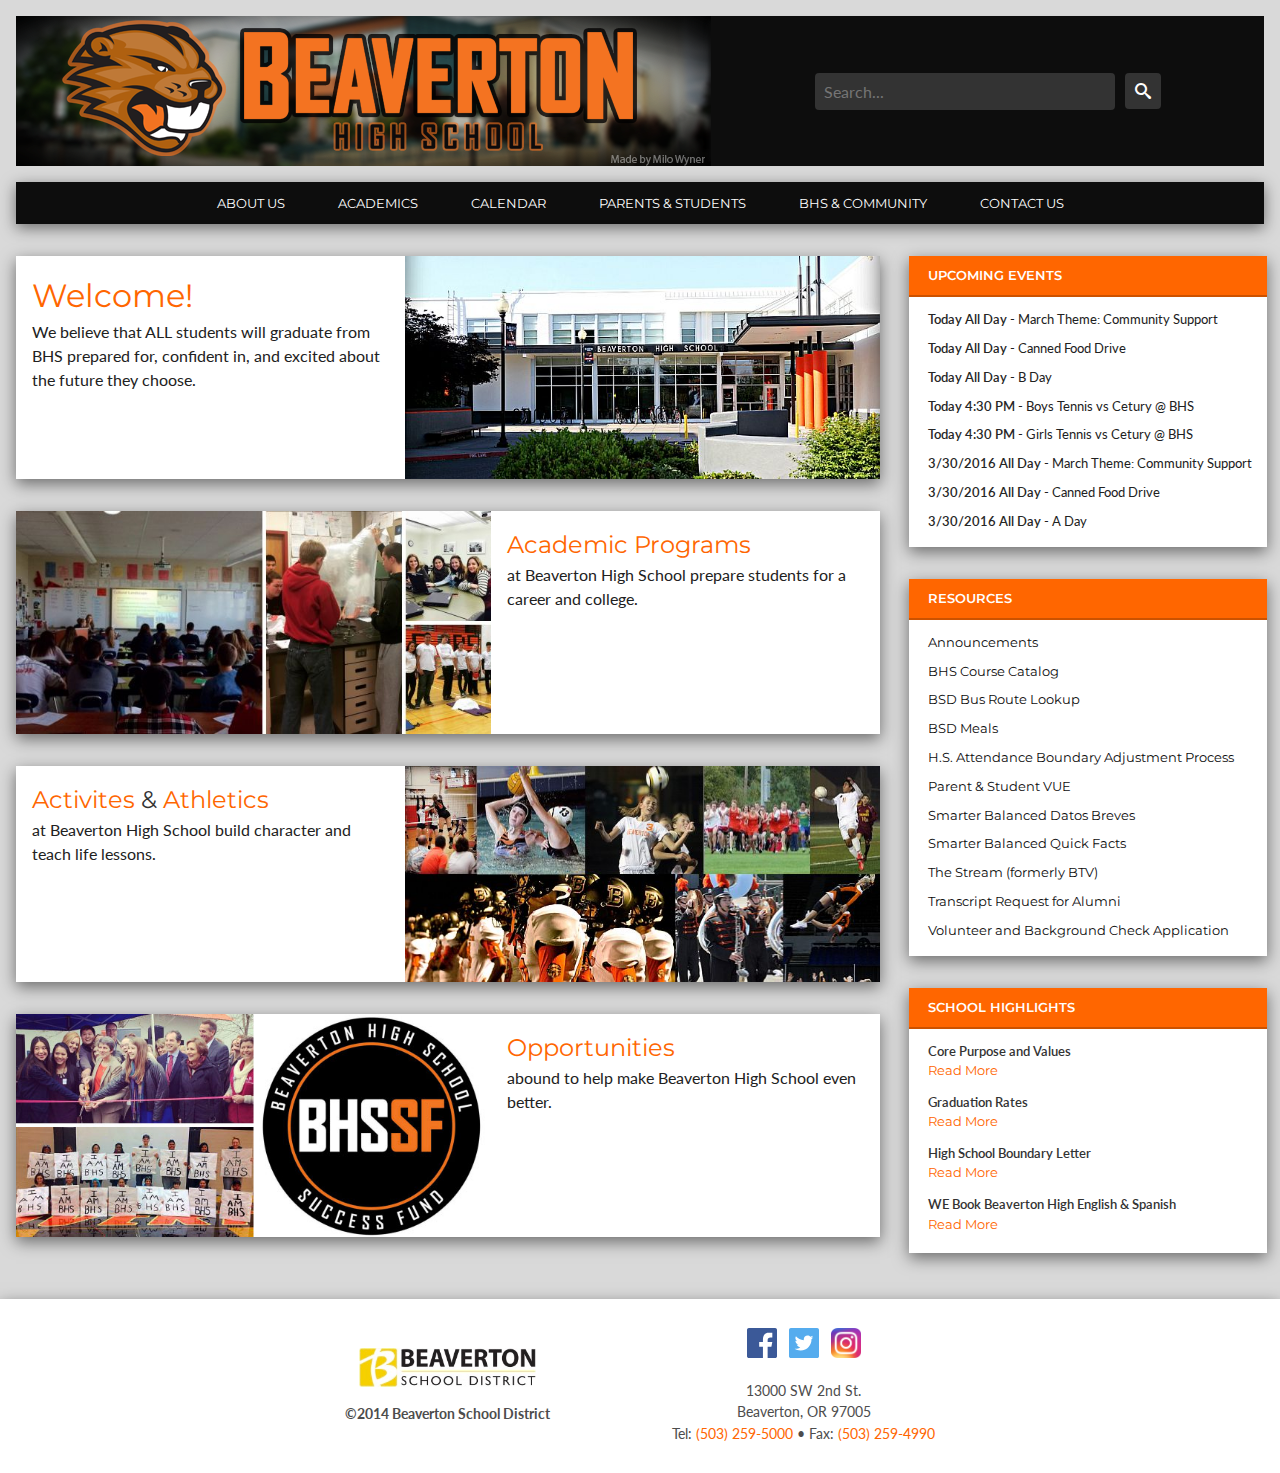
<file: index.html>
<!DOCTYPE html>
<html>
<head>
	<meta name="viewport" content="width=device-width, initial-scale=1.0">
	<title>Beaverton High School</title>
  <link href='https://fonts.googleapis.com/css?family=Lato:400,700|Montserrat:400,700' rel='stylesheet' type='text/css'>
  <link rel="stylesheet" href="css/normalize.css" type='text/css'>
	<link rel="stylesheet" href="css/style.css" type='text/css'>

  <link rel="apple-touch-icon" sizes="57x57" href="/apple-touch-icon-57x57.png?v=kPPN6MPWE2">
  <link rel="apple-touch-icon" sizes="60x60" href="/apple-touch-icon-60x60.png?v=kPPN6MPWE2">
  <link rel="apple-touch-icon" sizes="72x72" href="/apple-touch-icon-72x72.png?v=kPPN6MPWE2">
  <link rel="apple-touch-icon" sizes="76x76" href="/apple-touch-icon-76x76.png?v=kPPN6MPWE2">
  <link rel="apple-touch-icon" sizes="114x114" href="/apple-touch-icon-114x114.png?v=kPPN6MPWE2">
  <link rel="apple-touch-icon" sizes="120x120" href="/apple-touch-icon-120x120.png?v=kPPN6MPWE2">
  <link rel="apple-touch-icon" sizes="144x144" href="/apple-touch-icon-144x144.png?v=kPPN6MPWE2">
  <link rel="apple-touch-icon" sizes="152x152" href="/apple-touch-icon-152x152.png?v=kPPN6MPWE2">
  <link rel="apple-touch-icon" sizes="180x180" href="/apple-touch-icon-180x180.png?v=kPPN6MPWE2">
  <link rel="icon" type="image/png" href="/favicon-32x32.png?v=kPPN6MPWE2" sizes="32x32">
  <link rel="icon" type="image/png" href="/favicon-194x194.png?v=kPPN6MPWE2" sizes="194x194">
  <link rel="icon" type="image/png" href="/favicon-96x96.png?v=kPPN6MPWE2" sizes="96x96">
  <link rel="icon" type="image/png" href="/android-chrome-192x192.png?v=kPPN6MPWE2" sizes="192x192">
  <link rel="icon" type="image/png" href="/favicon-16x16.png?v=kPPN6MPWE2" sizes="16x16">
  <link rel="manifest" href="/manifest.json?v=kPPN6MPWE2">
  <link rel="mask-icon" href="/safari-pinned-tab.svg?v=kPPN6MPWE2" color="#5bbad5">
  <link rel="shortcut icon" href="http://milowyner.github.io/bhs-website/favicon.ico?v=kPPN6MPWE2">
  <meta name="apple-mobile-web-app-title" content="Beaverton HS">
  <meta name="application-name" content="Beaverton HS">
  <meta name="msapplication-TileColor" content="#da532c">
  <meta name="msapplication-TileImage" content="/mstile-144x144.png?v=kPPN6MPWE2">
  <meta name="theme-color" content="#ff6600">
</head>
<body class="no-javascript">

	<header class="main-header wrapper">
    <a class="bhs-banner" href="/bhs-website/">
      <img src="img/bhs-banner.png" alt="Beaverton High School">
    </a>
    <form id="search-form" action="#" method="post">
      <div class="sb-wrapper">
        <input type="search" id="search-bar" name="search_bar" placeholder="Search...">
      </div>
      <button id="search-button" name="search_button">
        <span class="icon-search"></span>
      </button>
    </form>
  </header>

  <div class="wrapper">
    <nav class="main-nav">
      <ul>
        <li class="nav-link">
          <a>About Us</a>
          <ul>
            <li><a href="/bhs-website/about-us-resources.html">About Us Resources</a></li>
            <li><a href="/bhs-website/fight-song.html">Fight Song</a></li>
            <li><a href="/bhs-website/history.html">History</a></li>
          </ul>
        </li>
        <li class="nav-link">
          <a>Academics</a>
          <ul>
            <li><a href="#">Academic Resources</a></li>
            <li><a href="#">College/Career Resources</a></li>
            <li><a href="#">Couseling</a></li>
            <li><a href="https://www.beaverton.k12.or.us/schools/beaverton/academics/Documents/apg.pdf">Course Catalog</a></li>
            <li><a href="#">Pathways</a></li>
            <li><a href="#">Student/ParentVUE</a></li>
            <li><a href="#">Testing</a></li>
          </ul>
        </li>
        <li class="nav-link">
          <a>Calendar</a>
          <ul>
            <li><a href="#">Bell Schedule</a></li>
            <li><a href="#">BHS Calendars</a></li>
          </ul>
        </li>
        <li class="nav-link">
          <a>Parents &amp; Students</a>
          <ul>
            <li><a href="#">Attendance</a></li>
            <li><a href="#">Beaver Webstore</a></li>
            <li><a href="#">Bus Route Info</a></li>
            <li><a href="#">Parent &amp; Student Resources</a></li>
          </ul>
        </li>
        <li class="nav-link">
          <a>BHS &amp; Community</a>
          <ul>
            <li><a href="#">Activites</a></li>
            <li><a href="#">Athletics</a></li>
            <li><a href="#">Community Resources</a></li>
          </ul>
        </li>
        <li class="nav-link">
          <a>Contact Us</a>
          <ul>
            <li><a href="#">Attendance</a></li>
            <li><a href="#">Hours &amp; Location</a></li>
            <li><a href="#">Staff List</a></li>
          </ul>
        </li>
      </ul>
    </nav>
  </div><!-- /.wrapper -->

  <div class="wrapper">
    <section class="main-content">
      <div class="group">
        <div class="text">
          <h1>Welcome!</h1>
          <p>We believe that ALL students will graduate from BHS prepared for, confident in, and excited about the future they choose.</p>
        </div>
        <img src="img/main-image-1.jpg" alt="School Image">
      </div>
      <div class="group">
        <div class="text">
          <h2><a href="/bhs-website/academic-programs.html">Academic Programs</a></h2>
          <p>at Beaverton High School prepare students for a career and college.</p>
        </div>
        <img src="img/main-image-2.jpg" alt="BHS Students at Work">
      </div>
      <div class="group">
        <div class="text">
          <h2><a href="https://www.beaverton.k12.or.us/schools/beaverton/school/Pages/Activities.aspx">Activites</a><span> &amp; </span><a href="https://www.beaverton.k12.or.us/schools/beaverton/school/Pages/Athletics.aspx">Athletics</a></h2>
          <p>at Beaverton High School build character and teach life lessons.</p>
        </div>
        <img src="img/main-image-3.jpg" alt="Athletics">
      </div>
      <div class="group">
        <div class="text">
          <h2><a href="http://www.schoolcommunityconnect.com/beavertonhighschool">Opportunities</a></h2>
          <p>abound to help make Beaverton High School even better.</p>
        </div>
        <img src="img/main-image-4.jpg" alt="Community Involvment">
      </div>
    </section>

    <section class="secondary-content">
      <div id="upcoming-events">
        <h3>Upcoming Events</h3>
        <ul>
          <li><span>Today All Day</span> - March Theme: Community Support</li>
          <li><span>Today All Day</span> - Canned Food Drive</li>
          <li><span>Today All Day</span> - B Day</li>
          <li><span>Today 4:30 PM</span> - Boys Tennis vs Cetury @ BHS</li>
          <li><span>Today 4:30 PM</span> - Girls Tennis vs Cetury @ BHS</li>
          <li><span>3/30/2016 All Day</span> - March Theme: Community Support</li>
          <li><span>3/30/2016 All Day</span> - Canned Food Drive</li>
          <li><span>3/30/2016 All Day</span> - A Day</li>
        </ul>
      </div>
      <div id="resources">
        <h3>Resources</h3>
        <ul>
          <li><a href='#'>Announcements</a></li>
          <li><a href='#'>BHS Course Catalog</a></li>
          <li><a href='#'>BSD Bus Route Lookup</a></li>
          <li><a href='#'>BSD Meals</a></li>
          <li><a href='#'>H.S. Attendance Boundary Adjustment Process</a></li>
          <li><a href='#'>Parent &amp; Student VUE</a></li>
          <li><a href='#'>Smarter Balanced Datos Breves</a></li>
          <li><a href='#'>Smarter Balanced Quick Facts</a></li>
          <li><a href='#'>The Stream (formerly BTV)</a></li>
          <li><a href='#'>Transcript Request for Alumni</a></li>
          <li><a href='#'>Volunteer and Background Check Application</a></li>
        </ul>
      </div>
      <div id="school-highlights">
        <h3>School Highlights</h3>
        <ul>
          <li>Core Purpose and Values</li>
          <span><a href="#">Read More</a></span>
          <li>Graduation Rates</li>
          <span><a href="#">Read More</a></span>
          <li>High School Boundary Letter</li>
          <span><a href="#">Read More</a></span>
          <li>WE Book Beaverton High English &amp; Spanish</li>
          <span><a href="#">Read More</a></span>
        </ul>
      </div>
    </section>
  </div><!-- /.wrapper -->

	<footer class="main-footer">
    <div class="col-1">
      <a href="https://www.facebook.com/BeavertonHigh" class="social-icon fb"><img src="img/facebook-icon.svg" alt="Facebook Logo"></a>
      <a href="https://twitter.com/BeavertonHigh" class="social-icon tw"><img src="img/twitter-icon.svg" alt="Twitter Logo"></a>
      <a href="http://instagram.com/beavertonhigh" class="social-icon ig"><img src="img/instagram-icon.png" alt="Instagram Logo"></a>
      <address>​
        13000 SW 2nd St.<br>
        Beaverton, OR 97005<br>
        Tel: <a href="tel:503-259-5000">(503) 259-5000</a> • Fax: <a href="fax:503-259-4990">(503) 259-4990</a>
      </address>
    </div>
    <div class="col-2">
      <img class="bsd-logo" src="img/beaverton-school-district.jpg" alt="Beaverton School District">
      <span class="copyright" >&copy;2014 Beaverton School District</span>
    </div>
	</footer>
  
  <script src="http://code.jquery.com/jquery-1.12.0.min.js"></script>
  <script src="js/nav.js" type="text/javascript" charset="utf-8"></script>
</body>
</html>
</file>
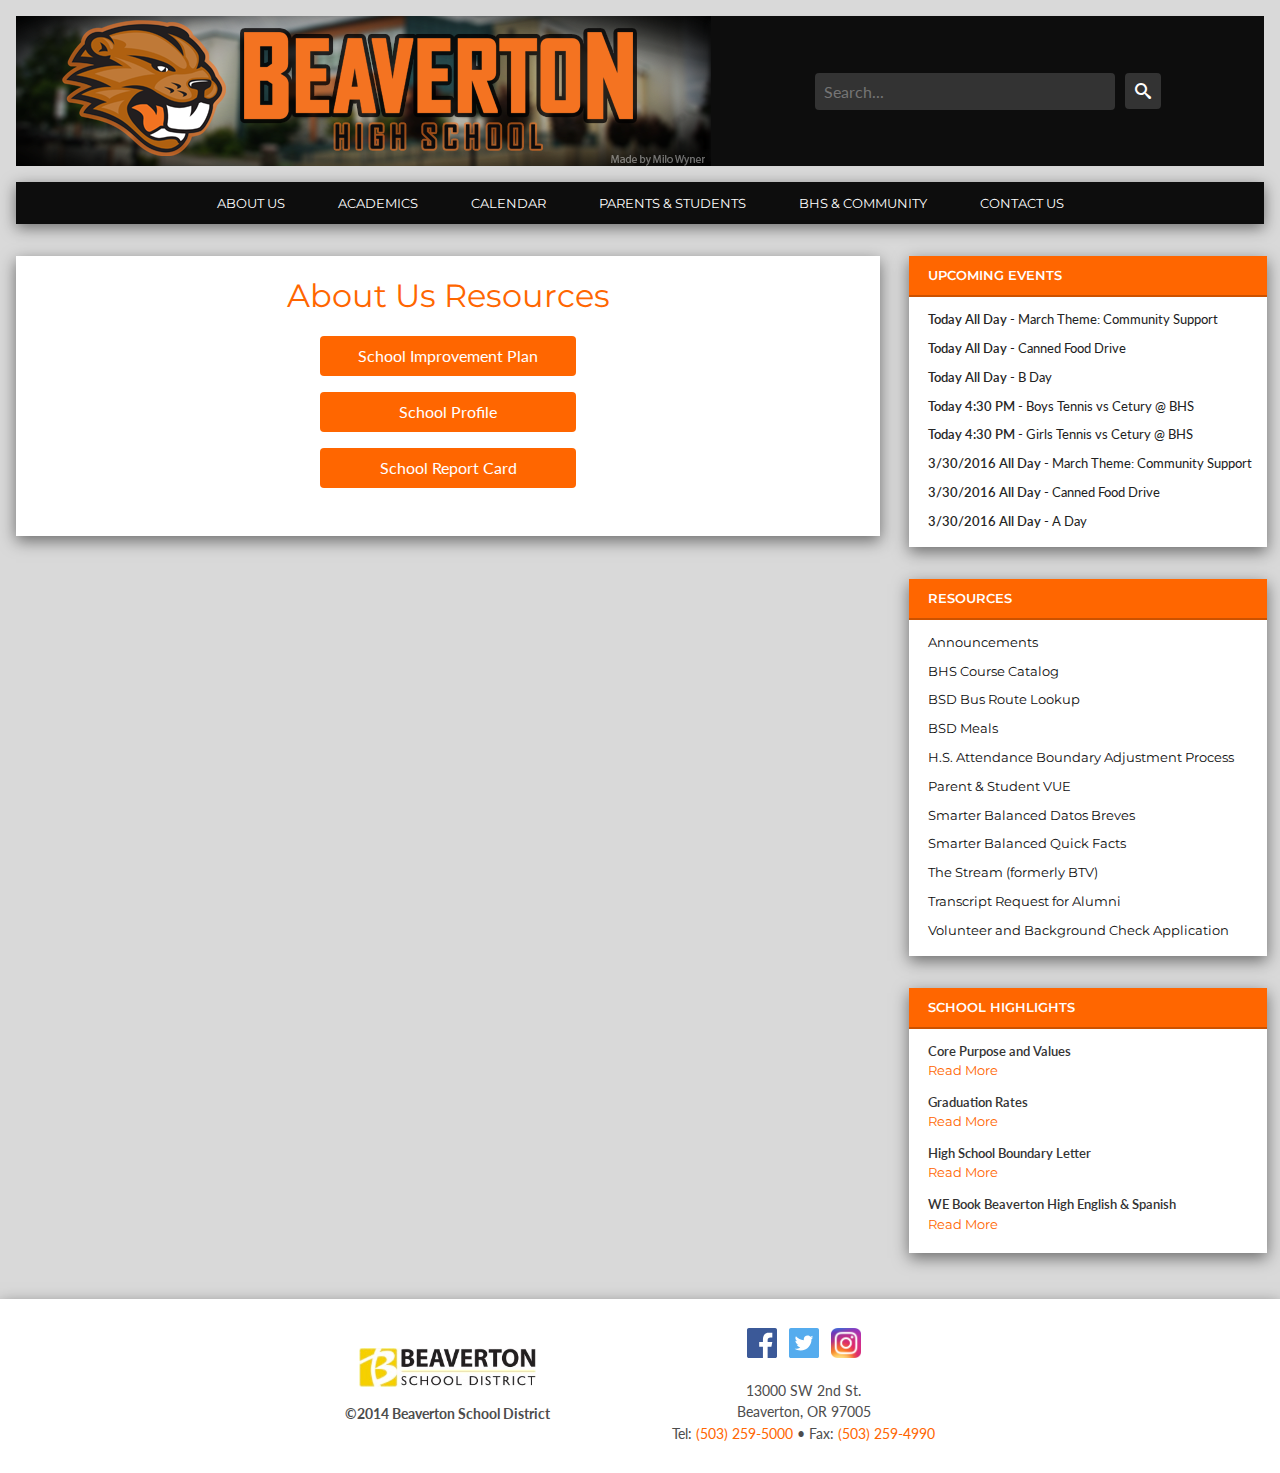
<file: about-us-resources.html>
<!DOCTYPE html>
<html>
<head>
  <meta name="viewport" content="width=device-width, initial-scale=1.0">
  <title>Beaverton High School</title>
  <link href='https://fonts.googleapis.com/css?family=Lato:400,700|Montserrat:400,700' rel='stylesheet' type='text/css'>
  <link rel="stylesheet" href="css/normalize.css" type='text/css'>
  <link rel="stylesheet" href="css/style.css" type='text/css'>
  
  <link rel="apple-touch-icon" sizes="57x57" href="/apple-touch-icon-57x57.png?v=kPPN6MPWE2">
  <link rel="apple-touch-icon" sizes="60x60" href="/apple-touch-icon-60x60.png?v=kPPN6MPWE2">
  <link rel="apple-touch-icon" sizes="72x72" href="/apple-touch-icon-72x72.png?v=kPPN6MPWE2">
  <link rel="apple-touch-icon" sizes="76x76" href="/apple-touch-icon-76x76.png?v=kPPN6MPWE2">
  <link rel="apple-touch-icon" sizes="114x114" href="/apple-touch-icon-114x114.png?v=kPPN6MPWE2">
  <link rel="apple-touch-icon" sizes="120x120" href="/apple-touch-icon-120x120.png?v=kPPN6MPWE2">
  <link rel="apple-touch-icon" sizes="144x144" href="/apple-touch-icon-144x144.png?v=kPPN6MPWE2">
  <link rel="apple-touch-icon" sizes="152x152" href="/apple-touch-icon-152x152.png?v=kPPN6MPWE2">
  <link rel="apple-touch-icon" sizes="180x180" href="/apple-touch-icon-180x180.png?v=kPPN6MPWE2">
  <link rel="icon" type="image/png" href="/favicon-32x32.png?v=kPPN6MPWE2" sizes="32x32">
  <link rel="icon" type="image/png" href="/favicon-194x194.png?v=kPPN6MPWE2" sizes="194x194">
  <link rel="icon" type="image/png" href="/favicon-96x96.png?v=kPPN6MPWE2" sizes="96x96">
  <link rel="icon" type="image/png" href="/android-chrome-192x192.png?v=kPPN6MPWE2" sizes="192x192">
  <link rel="icon" type="image/png" href="/favicon-16x16.png?v=kPPN6MPWE2" sizes="16x16">
  <link rel="manifest" href="/manifest.json?v=kPPN6MPWE2">
  <link rel="mask-icon" href="/safari-pinned-tab.svg?v=kPPN6MPWE2" color="#5bbad5">
  <link rel="shortcut icon" href="http://milowyner.github.io/bhs-website/favicon.ico?v=kPPN6MPWE2">
  <meta name="apple-mobile-web-app-title" content="Beaverton HS">
  <meta name="application-name" content="Beaverton HS">
  <meta name="msapplication-TileColor" content="#da532c">
  <meta name="msapplication-TileImage" content="/mstile-144x144.png?v=kPPN6MPWE2">
  <meta name="theme-color" content="#ff6600">
</head>
<body class="no-javascript">

  <header class="main-header wrapper">
    <a class="bhs-banner" href="/bhs-website/">
      <img src="img/bhs-banner.png" alt="Beaverton High School">
    </a>
    <form id="search-form" action="#" method="post">
      <div class="sb-wrapper">
        <input type="search" id="search-bar" name="search_bar" placeholder="Search...">
      </div>
      <button id="search-button" name="search_button">
        <span class="icon-search"></span>
      </button>
    </form>
  </header>

  <div class="wrapper">
    <nav class="main-nav">
      <ul>
        <li class="nav-link">
          <a>About Us</a>
          <ul>
            <li><a href="/bhs-website/about-us-resources.html">About Us Resources</a></li>
            <li><a href="/bhs-website/fight-song.html">Fight Song</a></li>
            <li><a href="/bhs-website/history.html">History</a></li>
          </ul>
        </li>
        <li class="nav-link">
          <a>Academics</a>
          <ul>
            <li><a href="#">Academic Resources</a></li>
            <li><a href="#">College/Career Resources</a></li>
            <li><a href="#">Couseling</a></li>
            <li><a href="https://www.beaverton.k12.or.us/schools/beaverton/academics/Documents/apg.pdf">Course Catalog</a></li>
            <li><a href="#">Pathways</a></li>
            <li><a href="#">Student/ParentVUE</a></li>
            <li><a href="#">Testing</a></li>
          </ul>
        </li>
        <li class="nav-link">
          <a>Calendar</a>
          <ul>
            <li><a href="#">Bell Schedule</a></li>
            <li><a href="#">BHS Calendars</a></li>
          </ul>
        </li>
        <li class="nav-link">
          <a>Parents &amp; Students</a>
          <ul>
            <li><a href="#">Attendance</a></li>
            <li><a href="#">Beaver Webstore</a></li>
            <li><a href="#">Bus Route Info</a></li>
            <li><a href="#">Parent &amp; Student Resources</a></li>
          </ul>
        </li>
        <li class="nav-link">
          <a>BHS &amp; Community</a>
          <ul>
            <li><a href="#">Activites</a></li>
            <li><a href="#">Athletics</a></li>
            <li><a href="#">Community Resources</a></li>
          </ul>
        </li>
        <li class="nav-link">
          <a>Contact Us</a>
          <ul>
            <li><a href="#">Attendance</a></li>
            <li><a href="#">Hours &amp; Location</a></li>
            <li><a href="#">Staff List</a></li>
          </ul>
        </li>
      </ul>
    </nav>
  </div><!-- /.wrapper -->

  <div class="wrapper">
    <section class="main-content">
      <div class="box">
        <div class="article">
          <h1>About Us Resources</h1>
          <ul class="no-list-style">
            <li><a class="button" href="https://www.beaverton.k12.or.us/schools/beaverton/about-us/Documents/sip.pdf">School Improvement Plan</a></li>
            <li><a class="button" href="https://www.beaverton.k12.or.us/schools/beaverton/about-us/Documents/bhsprofile.pdf">School Profile</a></li>
            <li><a class="button" href="http://www.ode.state.or.us/data/reportcard/reports.aspx">School Report Card</a></li>
          </ul>
        </div>
      </div>
    </section>

    <section class="secondary-content">
      <div id="upcoming-events">
        <h3>Upcoming Events</h3>
        <ul>
          <li><span>Today All Day</span> - March Theme: Community Support</li>
          <li><span>Today All Day</span> - Canned Food Drive</li>
          <li><span>Today All Day</span> - B Day</li>
          <li><span>Today 4:30 PM</span> - Boys Tennis vs Cetury @ BHS</li>
          <li><span>Today 4:30 PM</span> - Girls Tennis vs Cetury @ BHS</li>
          <li><span>3/30/2016 All Day</span> - March Theme: Community Support</li>
          <li><span>3/30/2016 All Day</span> - Canned Food Drive</li>
          <li><span>3/30/2016 All Day</span> - A Day</li>
        </ul>
      </div>
      <div id="resources">
        <h3>Resources</h3>
        <ul>
          <li><a href='#'>Announcements</a></li>
          <li><a href='#'>BHS Course Catalog</a></li>
          <li><a href='#'>BSD Bus Route Lookup</a></li>
          <li><a href='#'>BSD Meals</a></li>
          <li><a href='#'>H.S. Attendance Boundary Adjustment Process</a></li>
          <li><a href='#'>Parent &amp; Student VUE</a></li>
          <li><a href='#'>Smarter Balanced Datos Breves</a></li>
          <li><a href='#'>Smarter Balanced Quick Facts</a></li>
          <li><a href='#'>The Stream (formerly BTV)</a></li>
          <li><a href='#'>Transcript Request for Alumni</a></li>
          <li><a href='#'>Volunteer and Background Check Application</a></li>
        </ul>
      </div>
      <div id="school-highlights">
        <h3>School Highlights</h3>
        <ul>
          <li>Core Purpose and Values</li>
          <span><a href="#">Read More</a></span>
          <li>Graduation Rates</li>
          <span><a href="#">Read More</a></span>
          <li>High School Boundary Letter</li>
          <span><a href="#">Read More</a></span>
          <li>WE Book Beaverton High English &amp; Spanish</li>
          <span><a href="#">Read More</a></span>
        </ul>
      </div>
    </section>
  </div><!-- /.wrapper -->

  <footer class="main-footer">
    <div class="col-1">
      <a href="https://www.facebook.com/BeavertonHigh" class="social-icon fb"><img src="img/facebook-icon.svg" alt="Facebook Logo"></a>
      <a href="https://twitter.com/BeavertonHigh" class="social-icon tw"><img src="img/twitter-icon.svg" alt="Twitter Logo"></a>
      <a href="http://instagram.com/beavertonhigh" class="social-icon ig"><img src="img/instagram-icon.png" alt="Instagram Logo"></a>
      <address>​
        13000 SW 2nd St.<br>
        Beaverton, OR 97005<br>
        Tel: <a href="tel:503-259-5000">(503) 259-5000</a> • Fax: <a href="fax:503-259-4990">(503) 259-4990</a>
      </address>
    </div>
    <div class="col-2">
      <img class="bsd-logo" src="img/beaverton-school-district.jpg" alt="Beaverton School District">
      <span class="copyright" >&copy;2014 Beaverton School District</span>
    </div>
  </footer>
  
  <script src="http://code.jquery.com/jquery-1.12.0.min.js"></script>
  <script src="js/nav.js" type="text/javascript" charset="utf-8"></script>
</body>
</html>
</file>
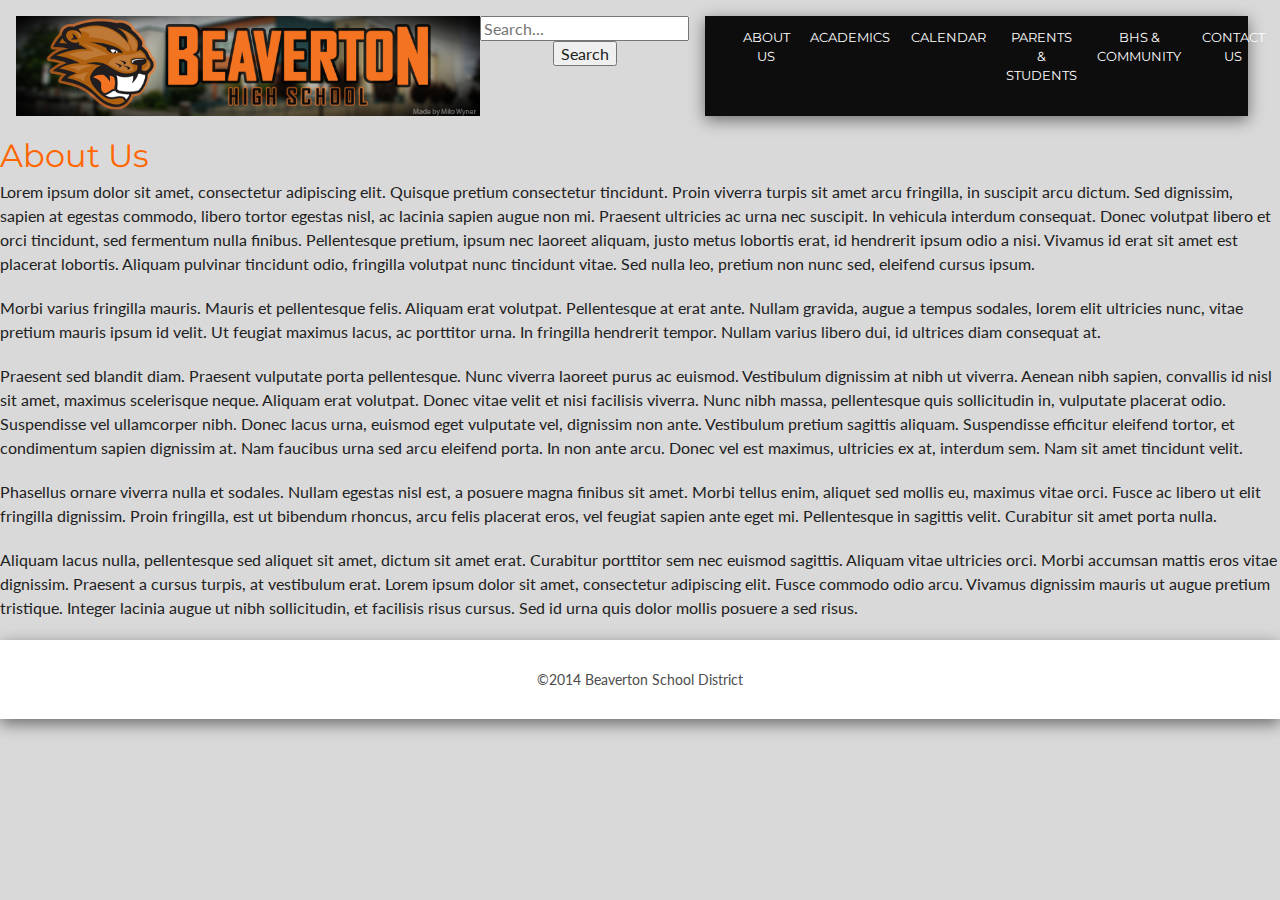
<file: about-us.html>
<!DOCTYPE html>
<html>
<head>
	<meta name="viewport" content="width=device-width, initial-scale=1.0">
	<title>Beaverton High School</title>
  <link href='https://fonts.googleapis.com/css?family=Raleway:600|Montserrat|Lato' rel='stylesheet' type='text/css'>
  <link rel="stylesheet" href="css/normalize.css">
	<link rel="stylesheet" href="css/style.css">
</head>
<body>
	
	<header class="main-header">
    <a href="/bhs-website/index.html"><img class="bhs-banner" src="img/bhs-banner.png" alt="Beaverton High School"></a>
    <form class="search-form" action="#" method="post">
      <input class="sb-search-input" placeholder="Search..." type="search" value="" name="search" id="search">
      <input type="button" value="Search">
    </form>
    <nav class="main-nav">
      <ul>
        <li class="nav-link">
          <a class="selected" href="/bhs-website/about-us.html">About Us</a>
          <ul>
            <li><a href="#">About Us Resources</a></li>
            <li><a href="#">Fight Song</a></li>
            <li><a href="#">History</a></li>
          </ul>
        </li>
        <li class="nav-link">
          <a href="#">Academics</a>
          <ul>
            <li><a href="#">Academic Resources</a></li>
            <li><a href="#">College/Career Resources</a></li>
            <li><a href="#">Couseling</a></li>
            <li><a href="#">Course Catalog</a></li>
            <li><a href="#">Pathways</a></li>
            <li><a href="#">Student/ParentVUE</a></li>
            <li><a href="#">Testing</a></li>
          </ul>
        </li>
        <li class="nav-link">
          <a href="#">Calendar</a>
          <ul>
            <li><a href="#">Bell Schedule</a></li>
            <li><a href="#">BHS Calendars</a></li>
          </ul>
        </li>
        <li class="nav-link">
          <a href="#">Parents &amp; Students</a>
          <ul>
            <li><a href="#">Attendance</a></li>
            <li><a href="#">Beaver Webstore</a></li>
            <li><a href="#">Bus Route Info</a></li>
            <li><a href="#">Parent &amp; Student Resources</a></li>
          </ul>
        </li>
        <li class="nav-link">
          <a href="#">BHS &amp; Community</a>
          <ul>
            <li><a href="#">Activites</a></li>
            <li><a href="#">Athletics</a></li>
            <li><a href="#">Community Resources</a></li>
          </ul>
        </li>
        <li class="nav-link">
          <a href="#">Contact Us</a>
          <ul>
            <li><a href="#">Attendance</a></li>
            <li><a href="#">Hours &amp; Location</a></li>
            <li><a href="#">Staff List</a></li>
          </ul>
        </li>
      </ul>
    </nav>
  </header>

  <div class="container">
    <h1>About Us</h1>

    <p>Lorem ipsum dolor sit amet, consectetur adipiscing elit. Quisque pretium consectetur tincidunt. Proin viverra turpis sit amet arcu fringilla, in suscipit arcu dictum. Sed dignissim, sapien at egestas commodo, libero tortor egestas nisl, ac lacinia sapien augue non mi. Praesent ultricies ac urna nec suscipit. In vehicula interdum consequat. Donec volutpat libero et orci tincidunt, sed fermentum nulla finibus. Pellentesque pretium, ipsum nec laoreet aliquam, justo metus lobortis erat, id hendrerit ipsum odio a nisi. Vivamus id erat sit amet est placerat lobortis. Aliquam pulvinar tincidunt odio, fringilla volutpat nunc tincidunt vitae. Sed nulla leo, pretium non nunc sed, eleifend cursus ipsum.</p>

    <p>Morbi varius fringilla mauris. Mauris et pellentesque felis. Aliquam erat volutpat. Pellentesque at erat ante. Nullam gravida, augue a tempus sodales, lorem elit ultricies nunc, vitae pretium mauris ipsum id velit. Ut feugiat maximus lacus, ac porttitor urna. In fringilla hendrerit tempor. Nullam varius libero dui, id ultrices diam consequat at.</p>

    <p>Praesent sed blandit diam. Praesent vulputate porta pellentesque. Nunc viverra laoreet purus ac euismod. Vestibulum dignissim at nibh ut viverra. Aenean nibh sapien, convallis id nisl sit amet, maximus scelerisque neque. Aliquam erat volutpat. Donec vitae velit et nisi facilisis viverra. Nunc nibh massa, pellentesque quis sollicitudin in, vulputate placerat odio. Suspendisse vel ullamcorper nibh. Donec lacus urna, euismod eget vulputate vel, dignissim non ante. Vestibulum pretium sagittis aliquam. Suspendisse efficitur eleifend tortor, et condimentum sapien dignissim at. Nam faucibus urna sed arcu eleifend porta. In non ante arcu. Donec vel est maximus, ultricies ex at, interdum sem. Nam sit amet tincidunt velit.</p>

    <p>Phasellus ornare viverra nulla et sodales. Nullam egestas nisl est, a posuere magna finibus sit amet. Morbi tellus enim, aliquet sed mollis eu, maximus vitae orci. Fusce ac libero ut elit fringilla dignissim. Proin fringilla, est ut bibendum rhoncus, arcu felis placerat eros, vel feugiat sapien ante eget mi. Pellentesque in sagittis velit. Curabitur sit amet porta nulla.</p>

    <p>Aliquam lacus nulla, pellentesque sed aliquet sit amet, dictum sit amet erat. Curabitur porttitor sem nec euismod sagittis. Aliquam vitae ultricies orci. Morbi accumsan mattis eros vitae dignissim. Praesent a cursus turpis, at vestibulum erat. Lorem ipsum dolor sit amet, consectetur adipiscing elit. Fusce commodo odio arcu. Vivamus dignissim mauris ut augue pretium tristique. Integer lacinia augue ut nibh sollicitudin, et facilisis risus cursus. Sed id urna quis dolor mollis posuere a sed risus.</p>
  </div><!--/.container-->

	<footer class="main-footer">
		<span>&copy;2014 Beaverton School District</span>
	</footer>
	
  <script src="http://code.jquery.com/jquery-1.12.0.min.js"></script>
  <script src="js/nav.js" type="text/javascript" charset="utf-8"></script>
</body>
</html>
</file>
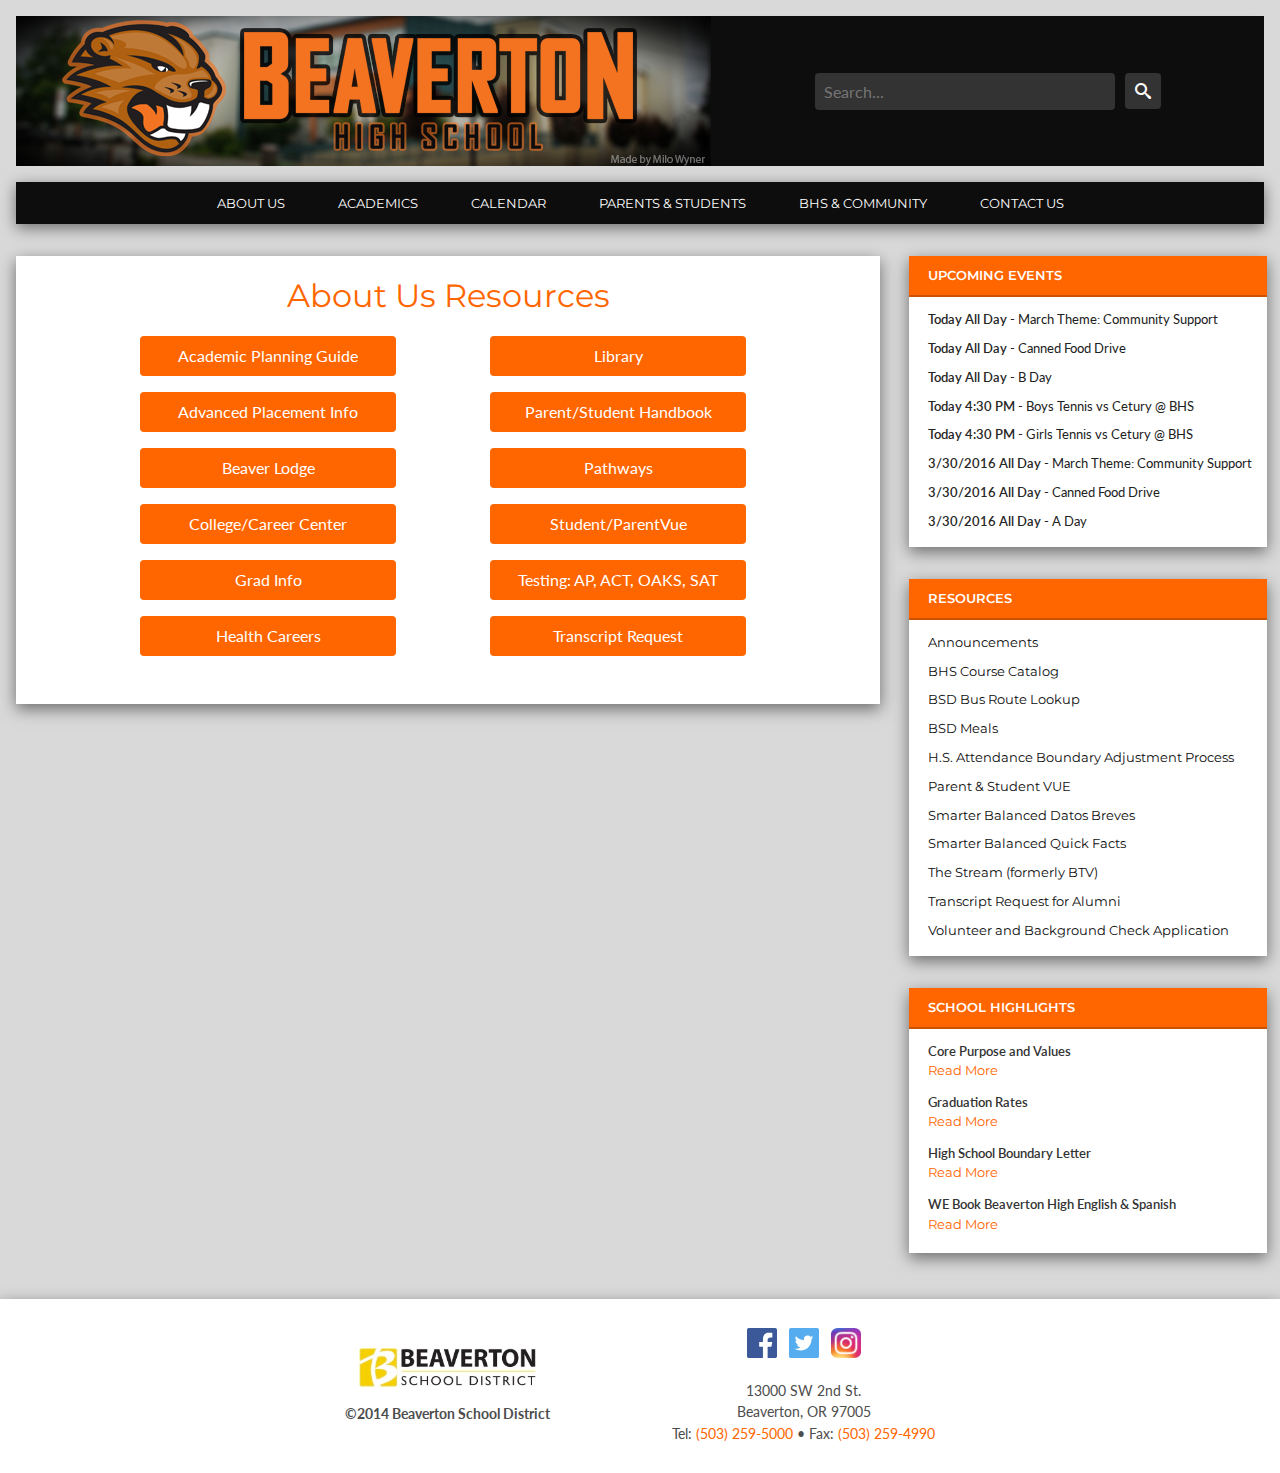
<file: academic-programs.html>
<!DOCTYPE html>
<html>
<head>
  <meta name="viewport" content="width=device-width, initial-scale=1.0">
  <title>Beaverton High School</title>
  <link href='https://fonts.googleapis.com/css?family=Lato:400,700|Montserrat:400,700' rel='stylesheet' type='text/css'>
  <link rel="stylesheet" href="css/normalize.css" type='text/css'>
  <link rel="stylesheet" href="css/style.css" type='text/css'>
  
  <link rel="apple-touch-icon" sizes="57x57" href="/apple-touch-icon-57x57.png?v=kPPN6MPWE2">
  <link rel="apple-touch-icon" sizes="60x60" href="/apple-touch-icon-60x60.png?v=kPPN6MPWE2">
  <link rel="apple-touch-icon" sizes="72x72" href="/apple-touch-icon-72x72.png?v=kPPN6MPWE2">
  <link rel="apple-touch-icon" sizes="76x76" href="/apple-touch-icon-76x76.png?v=kPPN6MPWE2">
  <link rel="apple-touch-icon" sizes="114x114" href="/apple-touch-icon-114x114.png?v=kPPN6MPWE2">
  <link rel="apple-touch-icon" sizes="120x120" href="/apple-touch-icon-120x120.png?v=kPPN6MPWE2">
  <link rel="apple-touch-icon" sizes="144x144" href="/apple-touch-icon-144x144.png?v=kPPN6MPWE2">
  <link rel="apple-touch-icon" sizes="152x152" href="/apple-touch-icon-152x152.png?v=kPPN6MPWE2">
  <link rel="apple-touch-icon" sizes="180x180" href="/apple-touch-icon-180x180.png?v=kPPN6MPWE2">
  <link rel="icon" type="image/png" href="/favicon-32x32.png?v=kPPN6MPWE2" sizes="32x32">
  <link rel="icon" type="image/png" href="/favicon-194x194.png?v=kPPN6MPWE2" sizes="194x194">
  <link rel="icon" type="image/png" href="/favicon-96x96.png?v=kPPN6MPWE2" sizes="96x96">
  <link rel="icon" type="image/png" href="/android-chrome-192x192.png?v=kPPN6MPWE2" sizes="192x192">
  <link rel="icon" type="image/png" href="/favicon-16x16.png?v=kPPN6MPWE2" sizes="16x16">
  <link rel="manifest" href="/manifest.json?v=kPPN6MPWE2">
  <link rel="mask-icon" href="/safari-pinned-tab.svg?v=kPPN6MPWE2" color="#5bbad5">
  <link rel="shortcut icon" href="http://milowyner.github.io/bhs-website/favicon.ico?v=kPPN6MPWE2">
  <meta name="apple-mobile-web-app-title" content="Beaverton HS">
  <meta name="application-name" content="Beaverton HS">
  <meta name="msapplication-TileColor" content="#da532c">
  <meta name="msapplication-TileImage" content="/mstile-144x144.png?v=kPPN6MPWE2">
  <meta name="theme-color" content="#ff6600">
</head>
<body class="no-javascript">

  <header class="main-header wrapper">
    <a class="bhs-banner" href="/bhs-website/">
      <img src="img/bhs-banner.png" alt="Beaverton High School">
    </a>
    <form id="search-form" action="#" method="post">
      <div class="sb-wrapper">
        <input type="search" id="search-bar" name="search_bar" placeholder="Search...">
      </div>
      <button id="search-button" name="search_button">
        <span class="icon-search"></span>
      </button>
    </form>
  </header>

  <div class="wrapper">
    <nav class="main-nav">
      <ul>
        <li class="nav-link">
          <a>About Us</a>
          <ul>
            <li><a href="/bhs-website/about-us-resources.html">About Us Resources</a></li>
            <li><a href="/bhs-website/fight-song.html">Fight Song</a></li>
            <li><a href="/bhs-website/history.html">History</a></li>
          </ul>
        </li>
        <li class="nav-link">
          <a>Academics</a>
          <ul>
            <li><a href="#">Academic Resources</a></li>
            <li><a href="#">College/Career Resources</a></li>
            <li><a href="#">Couseling</a></li>
            <li><a href="https://www.beaverton.k12.or.us/schools/beaverton/academics/Documents/apg.pdf">Course Catalog</a></li>
            <li><a href="#">Pathways</a></li>
            <li><a href="#">Student/ParentVUE</a></li>
            <li><a href="#">Testing</a></li>
          </ul>
        </li>
        <li class="nav-link">
          <a>Calendar</a>
          <ul>
            <li><a href="#">Bell Schedule</a></li>
            <li><a href="#">BHS Calendars</a></li>
          </ul>
        </li>
        <li class="nav-link">
          <a>Parents &amp; Students</a>
          <ul>
            <li><a href="#">Attendance</a></li>
            <li><a href="#">Beaver Webstore</a></li>
            <li><a href="#">Bus Route Info</a></li>
            <li><a href="#">Parent &amp; Student Resources</a></li>
          </ul>
        </li>
        <li class="nav-link">
          <a>BHS &amp; Community</a>
          <ul>
            <li><a href="#">Activites</a></li>
            <li><a href="#">Athletics</a></li>
            <li><a href="#">Community Resources</a></li>
          </ul>
        </li>
        <li class="nav-link">
          <a>Contact Us</a>
          <ul>
            <li><a href="#">Attendance</a></li>
            <li><a href="#">Hours &amp; Location</a></li>
            <li><a href="#">Staff List</a></li>
          </ul>
        </li>
      </ul>
    </nav>
  </div><!-- /.wrapper -->

  <div class="wrapper">
    <section class="main-content">
      <div class="box">
        <div class="article">
          <h1>About Us Resources</h1>
          <ul class="no-list-style">
            <li><a class="button" href="https://www.beaverton.k12.or.us/schools/beaverton/academics/Documents/apg.pdf">Academic Planning Guide​​​</a></li>
            <li><a class="button" href="https://www.beaverton.k12.or.us/schools/beaverton/academics/Pages/Advanced-Placement.aspx">Advanced Placement Info</a></li>
            <li><a class="button" href="https://www.beaverton.k12.or.us/schools/beaverton/academics/Documents/BeaverLodgeFamilyLetter.pdf">Beaver Lodge​</a></li>
            <li><a class="button" href="https://sites.google.com/a/beaverton.k12.or.us/bhs-ccc/">College/Career Center​</a></li>
            <li><a class="button" href="https://www.beaverton.k12.or.us/schools/beaverton/academics/Pages/Grad-Info.aspx">Grad Info</a></li>
            <li><a class="button" href="https://sites.google.com/site/bsdhealthcareersprogram/">Health Careers</a></li>
            <li><a class="button" href="http://library.nwtoolbox.org/common/welcome.jsp?context=beaverton">Library</a></li>
            <li><a class="button" href="https://www.beaverton.k12.or.us/PS/Pages/handbook.aspx">Parent/Student Handbook</a></li>
            <li><a class="button" href="https://www.beaverton.k12.or.us/schools/beaverton/academics/Pages/Pathways.aspx">Pathways​</a></li>
            <li><a class="button" href="https://parentvue.beaverton.k12.or.us/">​Student/ParentVue​​</a></li>
            <li><a class="button" href="https://www.beaverton.k12.or.us/schools/beaverton/academics/Pages/Testing.aspx">Testing: AP, ACT, OAKS, SAT​​​​​​​​​​</a></li>
            <li><a class="button" href="https://www.beaverton.k12.or.us/schools/beaverton/academics/Documents/transcript_request.pdf">Transcript Request</a></li>
          </ul>
        </div>
      </div>
    </section>

    <section class="secondary-content">
      <div id="upcoming-events">
        <h3>Upcoming Events</h3>
        <ul>
          <li><span>Today All Day</span> - March Theme: Community Support</li>
          <li><span>Today All Day</span> - Canned Food Drive</li>
          <li><span>Today All Day</span> - B Day</li>
          <li><span>Today 4:30 PM</span> - Boys Tennis vs Cetury @ BHS</li>
          <li><span>Today 4:30 PM</span> - Girls Tennis vs Cetury @ BHS</li>
          <li><span>3/30/2016 All Day</span> - March Theme: Community Support</li>
          <li><span>3/30/2016 All Day</span> - Canned Food Drive</li>
          <li><span>3/30/2016 All Day</span> - A Day</li>
        </ul>
      </div>
      <div id="resources">
        <h3>Resources</h3>
        <ul>
          <li><a href='#'>Announcements</a></li>
          <li><a href='#'>BHS Course Catalog</a></li>
          <li><a href='#'>BSD Bus Route Lookup</a></li>
          <li><a href='#'>BSD Meals</a></li>
          <li><a href='#'>H.S. Attendance Boundary Adjustment Process</a></li>
          <li><a href='#'>Parent &amp; Student VUE</a></li>
          <li><a href='#'>Smarter Balanced Datos Breves</a></li>
          <li><a href='#'>Smarter Balanced Quick Facts</a></li>
          <li><a href='#'>The Stream (formerly BTV)</a></li>
          <li><a href='#'>Transcript Request for Alumni</a></li>
          <li><a href='#'>Volunteer and Background Check Application</a></li>
        </ul>
      </div>
      <div id="school-highlights">
        <h3>School Highlights</h3>
        <ul>
          <li>Core Purpose and Values</li>
          <span><a href="#">Read More</a></span>
          <li>Graduation Rates</li>
          <span><a href="#">Read More</a></span>
          <li>High School Boundary Letter</li>
          <span><a href="#">Read More</a></span>
          <li>WE Book Beaverton High English &amp; Spanish</li>
          <span><a href="#">Read More</a></span>
        </ul>
      </div>
    </section>
  </div><!-- /.wrapper -->

  <footer class="main-footer">
    <div class="col-1">
      <a href="https://www.facebook.com/BeavertonHigh" class="social-icon fb"><img src="img/facebook-icon.svg" alt="Facebook Logo"></a>
      <a href="https://twitter.com/BeavertonHigh" class="social-icon tw"><img src="img/twitter-icon.svg" alt="Twitter Logo"></a>
      <a href="http://instagram.com/beavertonhigh" class="social-icon ig"><img src="img/instagram-icon.png" alt="Instagram Logo"></a>
      <address>​
        13000 SW 2nd St.<br>
        Beaverton, OR 97005<br>
        Tel: <a href="tel:503-259-5000">(503) 259-5000</a> • Fax: <a href="fax:503-259-4990">(503) 259-4990</a>
      </address>
    </div>
    <div class="col-2">
      <img class="bsd-logo" src="img/beaverton-school-district.jpg" alt="Beaverton School District">
      <span class="copyright" >&copy;2014 Beaverton School District</span>
    </div>
  </footer>
  
  <script src="http://code.jquery.com/jquery-1.12.0.min.js"></script>
  <script src="js/nav.js" type="text/javascript" charset="utf-8"></script>
</body>
</html>
</file>
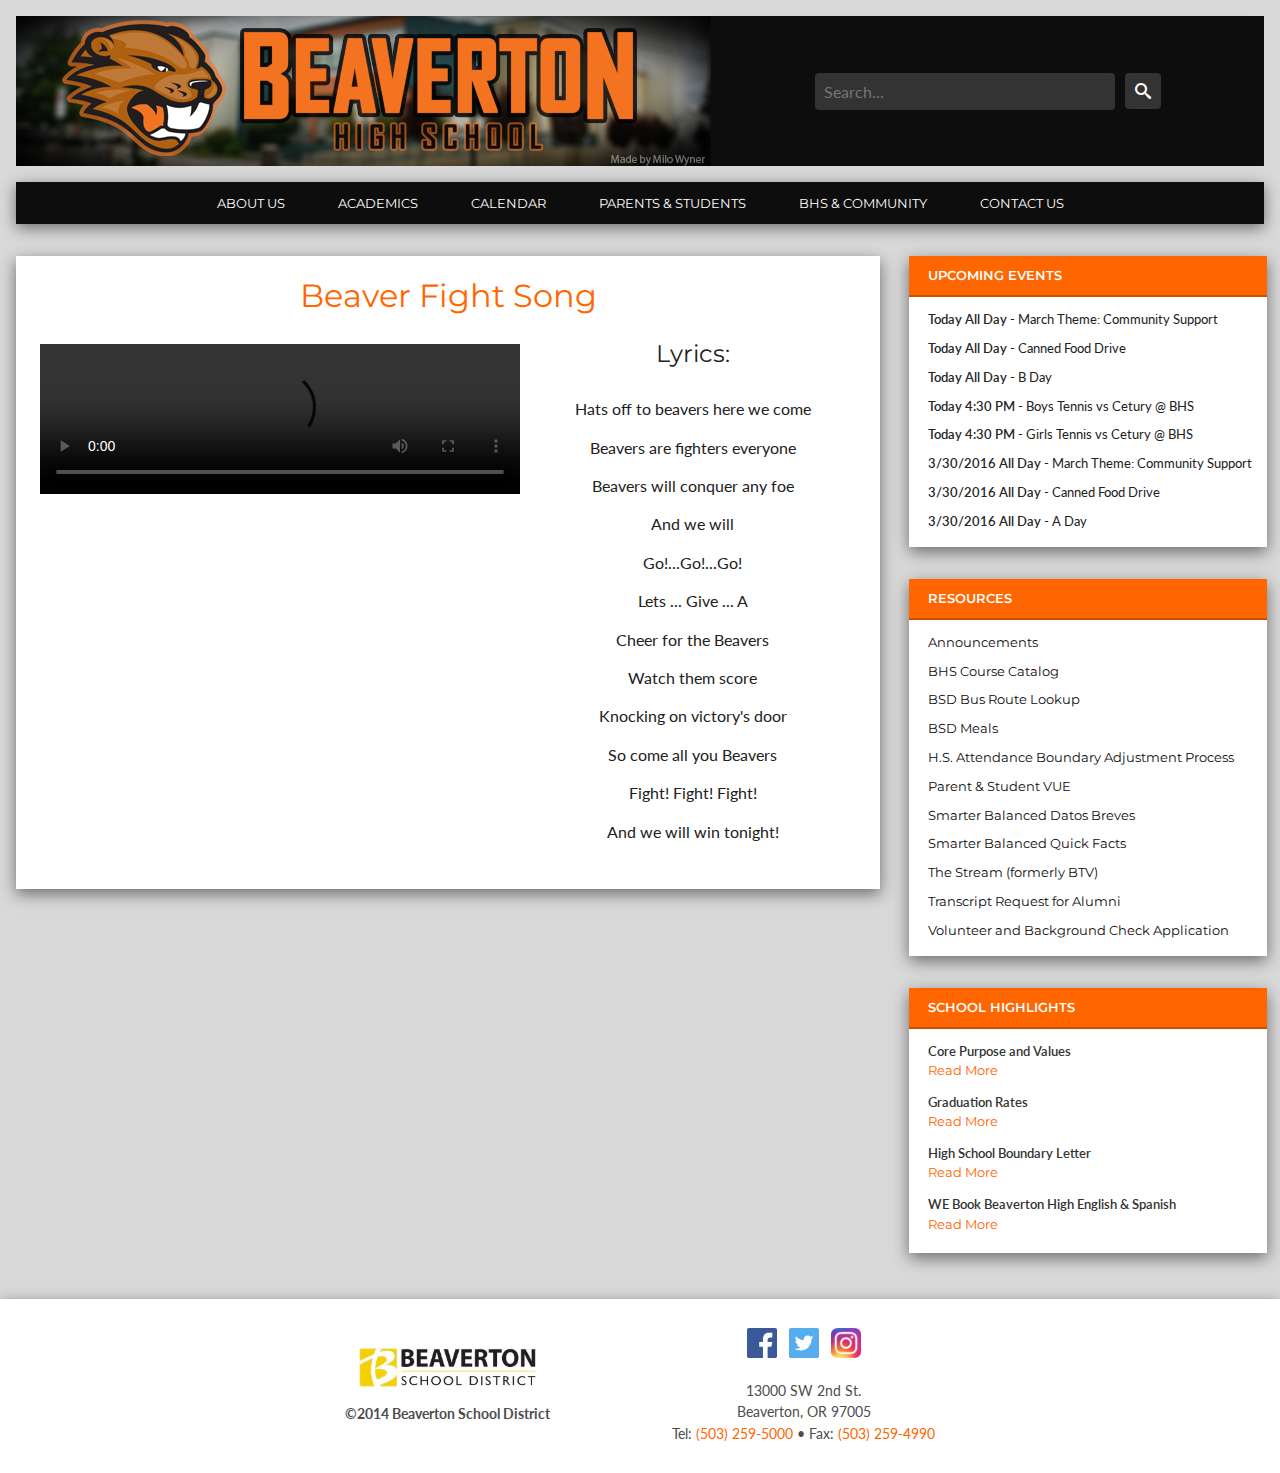
<file: fight-song.html>
<!DOCTYPE html>
<html>
<head>
  <meta name="viewport" content="width=device-width, initial-scale=1.0">
  <title>Beaverton High School</title>
  <link href='https://fonts.googleapis.com/css?family=Lato:400,700|Montserrat:400,700' rel='stylesheet' type='text/css'>
  <link rel="stylesheet" href="css/normalize.css" type='text/css'>
  <link rel="stylesheet" href="css/style.css" type='text/css'>
  
  <link rel="apple-touch-icon" sizes="57x57" href="/apple-touch-icon-57x57.png?v=kPPN6MPWE2">
  <link rel="apple-touch-icon" sizes="60x60" href="/apple-touch-icon-60x60.png?v=kPPN6MPWE2">
  <link rel="apple-touch-icon" sizes="72x72" href="/apple-touch-icon-72x72.png?v=kPPN6MPWE2">
  <link rel="apple-touch-icon" sizes="76x76" href="/apple-touch-icon-76x76.png?v=kPPN6MPWE2">
  <link rel="apple-touch-icon" sizes="114x114" href="/apple-touch-icon-114x114.png?v=kPPN6MPWE2">
  <link rel="apple-touch-icon" sizes="120x120" href="/apple-touch-icon-120x120.png?v=kPPN6MPWE2">
  <link rel="apple-touch-icon" sizes="144x144" href="/apple-touch-icon-144x144.png?v=kPPN6MPWE2">
  <link rel="apple-touch-icon" sizes="152x152" href="/apple-touch-icon-152x152.png?v=kPPN6MPWE2">
  <link rel="apple-touch-icon" sizes="180x180" href="/apple-touch-icon-180x180.png?v=kPPN6MPWE2">
  <link rel="icon" type="image/png" href="/favicon-32x32.png?v=kPPN6MPWE2" sizes="32x32">
  <link rel="icon" type="image/png" href="/favicon-194x194.png?v=kPPN6MPWE2" sizes="194x194">
  <link rel="icon" type="image/png" href="/favicon-96x96.png?v=kPPN6MPWE2" sizes="96x96">
  <link rel="icon" type="image/png" href="/android-chrome-192x192.png?v=kPPN6MPWE2" sizes="192x192">
  <link rel="icon" type="image/png" href="/favicon-16x16.png?v=kPPN6MPWE2" sizes="16x16">
  <link rel="manifest" href="/manifest.json?v=kPPN6MPWE2">
  <link rel="mask-icon" href="/safari-pinned-tab.svg?v=kPPN6MPWE2" color="#5bbad5">
  <link rel="shortcut icon" href="http://milowyner.github.io/bhs-website/favicon.ico?v=kPPN6MPWE2">
  <meta name="apple-mobile-web-app-title" content="Beaverton HS">
  <meta name="application-name" content="Beaverton HS">
  <meta name="msapplication-TileColor" content="#da532c">
  <meta name="msapplication-TileImage" content="/mstile-144x144.png?v=kPPN6MPWE2">
  <meta name="theme-color" content="#ff6600">
</head>
<body class="no-javascript">

  <header class="main-header wrapper">
    <a class="bhs-banner" href="/bhs-website/">
      <img src="img/bhs-banner.png" alt="Beaverton High School">
    </a>
    <form id="search-form" action="#" method="post">
      <div class="sb-wrapper">
        <input type="search" id="search-bar" name="search_bar" placeholder="Search...">
      </div>
      <button id="search-button" name="search_button">
        <span class="icon-search"></span>
      </button>
    </form>
  </header>

  <div class="wrapper">
    <nav class="main-nav">
      <ul>
        <li class="nav-link">
          <a>About Us</a>
          <ul>
            <li><a href="/bhs-website/about-us-resources.html">About Us Resources</a></li>
            <li><a href="/bhs-website/fight-song.html">Fight Song</a></li>
            <li><a href="/bhs-website/history.html">History</a></li>
          </ul>
        </li>
        <li class="nav-link">
          <a>Academics</a>
          <ul>
            <li><a href="#">Academic Resources</a></li>
            <li><a href="#">College/Career Resources</a></li>
            <li><a href="#">Couseling</a></li>
            <li><a href="https://www.beaverton.k12.or.us/schools/beaverton/academics/Documents/apg.pdf">Course Catalog</a></li>
            <li><a href="#">Pathways</a></li>
            <li><a href="#">Student/ParentVUE</a></li>
            <li><a href="#">Testing</a></li>
          </ul>
        </li>
        <li class="nav-link">
          <a>Calendar</a>
          <ul>
            <li><a href="#">Bell Schedule</a></li>
            <li><a href="#">BHS Calendars</a></li>
          </ul>
        </li>
        <li class="nav-link">
          <a>Parents &amp; Students</a>
          <ul>
            <li><a href="#">Attendance</a></li>
            <li><a href="#">Beaver Webstore</a></li>
            <li><a href="#">Bus Route Info</a></li>
            <li><a href="#">Parent &amp; Student Resources</a></li>
          </ul>
        </li>
        <li class="nav-link">
          <a>BHS &amp; Community</a>
          <ul>
            <li><a href="#">Activites</a></li>
            <li><a href="#">Athletics</a></li>
            <li><a href="#">Community Resources</a></li>
          </ul>
        </li>
        <li class="nav-link">
          <a>Contact Us</a>
          <ul>
            <li><a href="#">Attendance</a></li>
            <li><a href="#">Hours &amp; Location</a></li>
            <li><a href="#">Staff List</a></li>
          </ul>
        </li>
      </ul>
    </nav>
  </div><!-- /.wrapper -->

  <div class="wrapper">
    <section class="main-content">
      <div class="box">
        <h1>Beaver Fight Song</h1>
        <video controls>
          <source src="https://www.beaverton.k12.or.us/schools/beaverton/about-us/PublishingImages/Beaverfightsong/Beaverfightsong.mp4" type="video/mp4">
        </video>
        <div class="lyrics">
          <h2>Lyrics:</h2>
          <p>Hats off to beavers here we come</p>
          <p>Beavers are fighters everyone</p>
          <p>Beavers will conquer any foe</p>
          <p>And we will</p>
          <p>Go!...Go!...Go!</p>
          <p>Lets ... Give ... A</p>
          <p>Cheer for the Beavers</p>
          <p>Watch them score</p>
          <p>Knocking on victory's door</p>
          <p>So come all you Beavers</p>
          <p>Fight! Fight! Fight!</p>
          <p>And we will win tonight!</p></p>
        </div>
      </div>
    </section>

    <section class="secondary-content">
      <div id="upcoming-events">
        <h3>Upcoming Events</h3>
        <ul>
          <li><span>Today All Day</span> - March Theme: Community Support</li>
          <li><span>Today All Day</span> - Canned Food Drive</li>
          <li><span>Today All Day</span> - B Day</li>
          <li><span>Today 4:30 PM</span> - Boys Tennis vs Cetury @ BHS</li>
          <li><span>Today 4:30 PM</span> - Girls Tennis vs Cetury @ BHS</li>
          <li><span>3/30/2016 All Day</span> - March Theme: Community Support</li>
          <li><span>3/30/2016 All Day</span> - Canned Food Drive</li>
          <li><span>3/30/2016 All Day</span> - A Day</li>
        </ul>
      </div>
      <div id="resources">
        <h3>Resources</h3>
        <ul>
          <li><a href='#'>Announcements</a></li>
          <li><a href='#'>BHS Course Catalog</a></li>
          <li><a href='#'>BSD Bus Route Lookup</a></li>
          <li><a href='#'>BSD Meals</a></li>
          <li><a href='#'>H.S. Attendance Boundary Adjustment Process</a></li>
          <li><a href='#'>Parent &amp; Student VUE</a></li>
          <li><a href='#'>Smarter Balanced Datos Breves</a></li>
          <li><a href='#'>Smarter Balanced Quick Facts</a></li>
          <li><a href='#'>The Stream (formerly BTV)</a></li>
          <li><a href='#'>Transcript Request for Alumni</a></li>
          <li><a href='#'>Volunteer and Background Check Application</a></li>
        </ul>
      </div>
      <div id="school-highlights">
        <h3>School Highlights</h3>
        <ul>
          <li>Core Purpose and Values</li>
          <span><a href="#">Read More</a></span>
          <li>Graduation Rates</li>
          <span><a href="#">Read More</a></span>
          <li>High School Boundary Letter</li>
          <span><a href="#">Read More</a></span>
          <li>WE Book Beaverton High English &amp; Spanish</li>
          <span><a href="#">Read More</a></span>
        </ul>
      </div>
    </section>
  </div><!-- /.wrapper -->

	<footer class="main-footer">
    <div class="col-1">
      <a href="https://www.facebook.com/BeavertonHigh" class="social-icon fb"><img src="img/facebook-icon.svg" alt="Facebook Logo"></a>
      <a href="https://twitter.com/BeavertonHigh" class="social-icon tw"><img src="img/twitter-icon.svg" alt="Twitter Logo"></a>
      <a href="http://instagram.com/beavertonhigh" class="social-icon ig"><img src="img/instagram-icon.png" alt="Instagram Logo"></a>
      <address>​
        13000 SW 2nd St.<br>
        Beaverton, OR 97005<br>
        Tel: <a href="tel:503-259-5000">(503) 259-5000</a> • Fax: <a href="fax:503-259-4990">(503) 259-4990</a>
      </address>
    </div>
    <div class="col-2">
      <img class="bsd-logo" src="img/beaverton-school-district.jpg" alt="Beaverton School District">
      <span class="copyright" >&copy;2014 Beaverton School District</span>
    </div>
	</footer>
  
  <script src="http://code.jquery.com/jquery-1.12.0.min.js"></script>
  <script src="js/nav.js" type="text/javascript" charset="utf-8"></script>
</body>
</html>
</file>
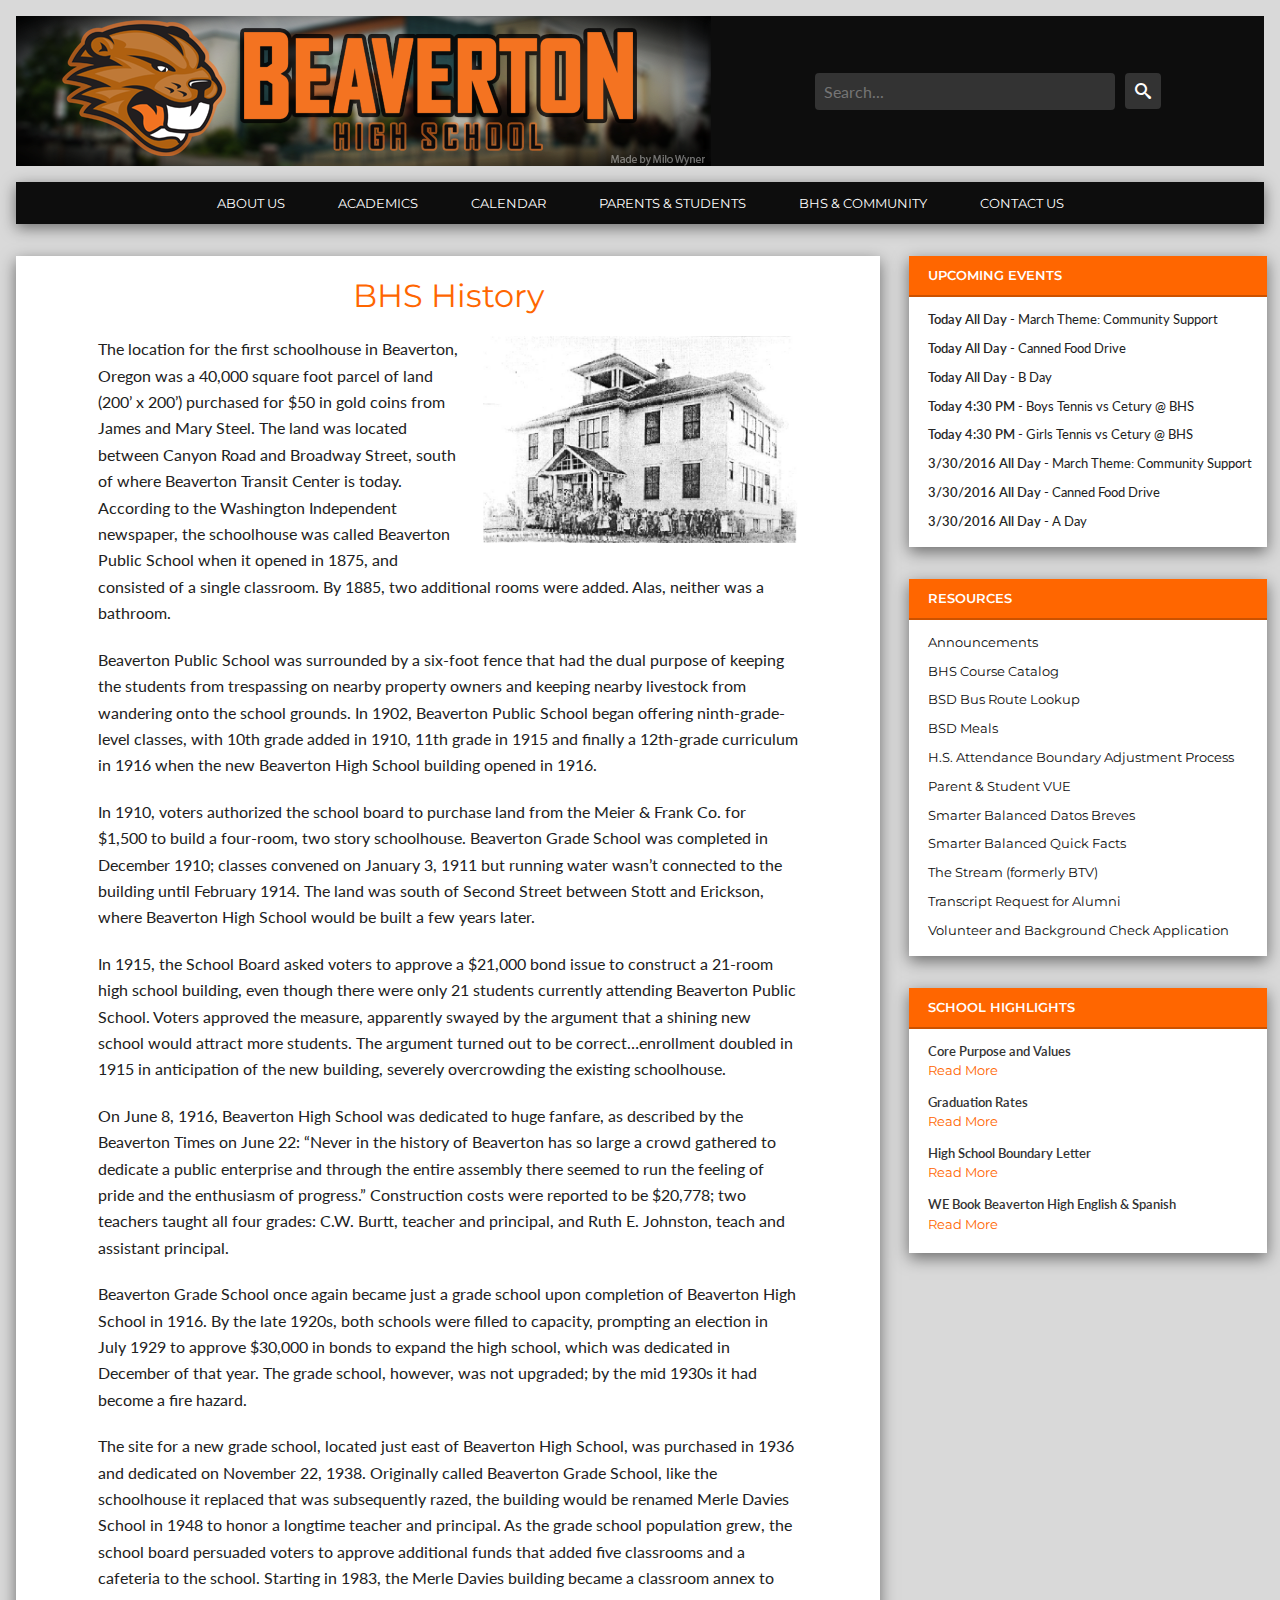
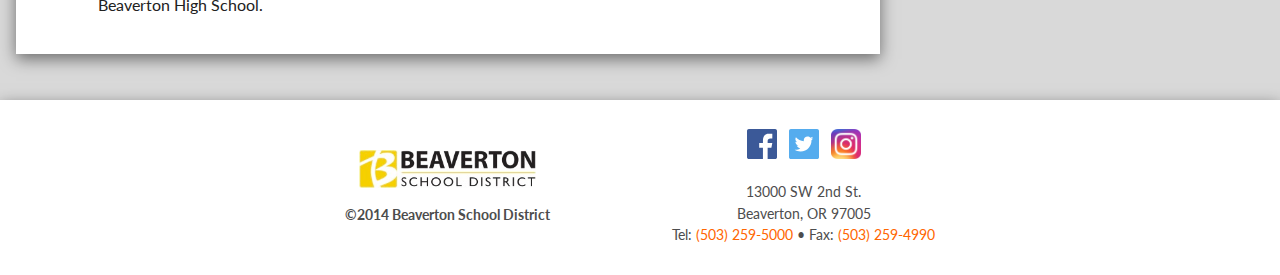
<file: history.html>
<!DOCTYPE html>
<html>
<head>
  <meta name="viewport" content="width=device-width, initial-scale=1.0">
  <title>Beaverton High School</title>
  <link href='https://fonts.googleapis.com/css?family=Lato:400,700|Montserrat:400,700' rel='stylesheet' type='text/css'>
  <link rel="stylesheet" href="css/normalize.css" type='text/css'>
  <link rel="stylesheet" href="css/style.css" type='text/css'>
  
  <link rel="apple-touch-icon" sizes="57x57" href="/apple-touch-icon-57x57.png?v=kPPN6MPWE2">
  <link rel="apple-touch-icon" sizes="60x60" href="/apple-touch-icon-60x60.png?v=kPPN6MPWE2">
  <link rel="apple-touch-icon" sizes="72x72" href="/apple-touch-icon-72x72.png?v=kPPN6MPWE2">
  <link rel="apple-touch-icon" sizes="76x76" href="/apple-touch-icon-76x76.png?v=kPPN6MPWE2">
  <link rel="apple-touch-icon" sizes="114x114" href="/apple-touch-icon-114x114.png?v=kPPN6MPWE2">
  <link rel="apple-touch-icon" sizes="120x120" href="/apple-touch-icon-120x120.png?v=kPPN6MPWE2">
  <link rel="apple-touch-icon" sizes="144x144" href="/apple-touch-icon-144x144.png?v=kPPN6MPWE2">
  <link rel="apple-touch-icon" sizes="152x152" href="/apple-touch-icon-152x152.png?v=kPPN6MPWE2">
  <link rel="apple-touch-icon" sizes="180x180" href="/apple-touch-icon-180x180.png?v=kPPN6MPWE2">
  <link rel="icon" type="image/png" href="/favicon-32x32.png?v=kPPN6MPWE2" sizes="32x32">
  <link rel="icon" type="image/png" href="/favicon-194x194.png?v=kPPN6MPWE2" sizes="194x194">
  <link rel="icon" type="image/png" href="/favicon-96x96.png?v=kPPN6MPWE2" sizes="96x96">
  <link rel="icon" type="image/png" href="/android-chrome-192x192.png?v=kPPN6MPWE2" sizes="192x192">
  <link rel="icon" type="image/png" href="/favicon-16x16.png?v=kPPN6MPWE2" sizes="16x16">
  <link rel="manifest" href="/manifest.json?v=kPPN6MPWE2">
  <link rel="mask-icon" href="/safari-pinned-tab.svg?v=kPPN6MPWE2" color="#5bbad5">
  <link rel="shortcut icon" href="http://milowyner.github.io/bhs-website/favicon.ico?v=kPPN6MPWE2">
  <meta name="apple-mobile-web-app-title" content="Beaverton HS">
  <meta name="application-name" content="Beaverton HS">
  <meta name="msapplication-TileColor" content="#da532c">
  <meta name="msapplication-TileImage" content="/mstile-144x144.png?v=kPPN6MPWE2">
  <meta name="theme-color" content="#ff6600">
</head>
<body class="no-javascript">

  <header class="main-header wrapper">
    <a class="bhs-banner" href="/bhs-website/">
      <img src="img/bhs-banner.png" alt="Beaverton High School">
    </a>
    <form id="search-form" action="#" method="post">
      <div class="sb-wrapper">
        <input type="search" id="search-bar" name="search_bar" placeholder="Search...">
      </div>
      <button id="search-button" name="search_button">
        <span class="icon-search"></span>
      </button>
    </form>
  </header>

  <div class="wrapper">
    <nav class="main-nav">
      <ul>
        <li class="nav-link">
          <a>About Us</a>
          <ul>
            <li><a href="/bhs-website/about-us-resources.html">About Us Resources</a></li>
            <li><a href="/bhs-website/fight-song.html">Fight Song</a></li>
            <li><a href="/bhs-website/history.html">History</a></li>
          </ul>
        </li>
        <li class="nav-link">
          <a>Academics</a>
          <ul>
            <li><a href="#">Academic Resources</a></li>
            <li><a href="#">College/Career Resources</a></li>
            <li><a href="#">Couseling</a></li>
            <li><a href="https://www.beaverton.k12.or.us/schools/beaverton/academics/Documents/apg.pdf">Course Catalog</a></li>
            <li><a href="#">Pathways</a></li>
            <li><a href="#">Student/ParentVUE</a></li>
            <li><a href="#">Testing</a></li>
          </ul>
        </li>
        <li class="nav-link">
          <a>Calendar</a>
          <ul>
            <li><a href="#">Bell Schedule</a></li>
            <li><a href="#">BHS Calendars</a></li>
          </ul>
        </li>
        <li class="nav-link">
          <a>Parents &amp; Students</a>
          <ul>
            <li><a href="#">Attendance</a></li>
            <li><a href="#">Beaver Webstore</a></li>
            <li><a href="#">Bus Route Info</a></li>
            <li><a href="#">Parent &amp; Student Resources</a></li>
          </ul>
        </li>
        <li class="nav-link">
          <a>BHS &amp; Community</a>
          <ul>
            <li><a href="#">Activites</a></li>
            <li><a href="#">Athletics</a></li>
            <li><a href="#">Community Resources</a></li>
          </ul>
        </li>
        <li class="nav-link">
          <a>Contact Us</a>
          <ul>
            <li><a href="#">Attendance</a></li>
            <li><a href="#">Hours &amp; Location</a></li>
            <li><a href="#">Staff List</a></li>
          </ul>
        </li>
      </ul>
    </nav>
  </div><!-- /.wrapper -->

  <div class="wrapper">
    <section class="main-content">
      <div class="box">
        <div class="article">
          <h1>BHS History</h1>
          <img class="floated-img" src="img/original-bhs.jpg">
          <p>The location for the first schoolhouse in Beaverton, Oregon was a 40,000 square foot parcel of land (200’ x 200’) purchased for $50 in gold coins from James and Mary Steel. The land was located between Canyon Road and Broadway Street, south of where Beaverton Transit Center is today. According to the Washington Independent newspaper, the schoolhouse was called Beaverton Public School when it opened in 1875, and consisted of a single classroom. By 1885, two additional rooms were added. Alas, neither was a bathroom.</p>

          <p>Beaverton Public School was surrounded by a six-foot fence that had the dual purpose of keeping the students from trespassing on nearby property owners and keeping nearby livestock from wandering onto the school grounds. In 1902, Beaverton Public School began offering ninth-grade-level classes, with 10th grade added in 1910, 11th grade in 1915 and finally a 12th-grade curriculum in 1916 when the new Beaverton High School building opened in 1916.</p>

          <p>In 1910, voters authorized the school board to purchase land from the Meier &amp; Frank Co. for $1,500 to build a four-room, two story schoolhouse. Beaverton Grade School was completed in December 1910; classes convened on January 3, 1911 but running water wasn’t connected to the building until February 1914. The land was south of Second Street between Stott and Erickson, where Beaverton High School would be built a few years later.</p>

          <p>In 1915, the School Board asked voters to approve a $21,000 bond issue to construct a 21-room high school building, even though there were only 21 students currently attending Beaverton Public School. Voters approved the measure, apparently swayed by the argument that a shining new school would attract more students. The argument turned out to be correct…enrollment doubled in 1915 in anticipation of the new building, severely overcrowding the existing schoolhouse.</p>

          <p>On June 8, 1916, Beaverton High School was dedicated to huge fanfare, as described by the Beaverton Times on June 22: “Never in the history of Beaverton has so large a crowd gathered to dedicate a public enterprise and through the entire assembly there seemed to run the feeling of pride and the enthusiasm of progress.” Construction costs were reported to be $20,778; two teachers taught all four grades: C.W. Burtt, teacher and principal, and Ruth E. Johnston, teach and assistant principal.</p>

          <p>Beaverton Grade School once again became just a grade school upon completion of Beaverton High School in 1916. By the late 1920s, both schools were filled to capacity, prompting an election in July 1929 to approve $30,000 in bonds to expand the high school, which was dedicated in December of that year. The grade school, however, was not upgraded; by the mid 1930s it had become a fire hazard.</p>

          <p>The site for a new grade school, located just east of Beaverton High School, was purchased in 1936 and dedicated on November 22, 1938. Originally called Beaverton Grade School, like the schoolhouse it replaced that was subsequently razed, the building would be renamed Merle Davies School in 1948 to honor a longtime teacher and principal. As the grade school population grew, the school board persuaded voters to approve additional funds that added five classrooms and a cafeteria to the school. Starting in 1983, the Merle Davies building became a classroom annex to Beaverton High School.</p>
        </div>
      </div>
    </section>

    <section class="secondary-content">
      <div id="upcoming-events">
        <h3>Upcoming Events</h3>
        <ul>
          <li><span>Today All Day</span> - March Theme: Community Support</li>
          <li><span>Today All Day</span> - Canned Food Drive</li>
          <li><span>Today All Day</span> - B Day</li>
          <li><span>Today 4:30 PM</span> - Boys Tennis vs Cetury @ BHS</li>
          <li><span>Today 4:30 PM</span> - Girls Tennis vs Cetury @ BHS</li>
          <li><span>3/30/2016 All Day</span> - March Theme: Community Support</li>
          <li><span>3/30/2016 All Day</span> - Canned Food Drive</li>
          <li><span>3/30/2016 All Day</span> - A Day</li>
        </ul>
      </div>
      <div id="resources">
        <h3>Resources</h3>
        <ul>
          <li><a href='#'>Announcements</a></li>
          <li><a href='#'>BHS Course Catalog</a></li>
          <li><a href='#'>BSD Bus Route Lookup</a></li>
          <li><a href='#'>BSD Meals</a></li>
          <li><a href='#'>H.S. Attendance Boundary Adjustment Process</a></li>
          <li><a href='#'>Parent &amp; Student VUE</a></li>
          <li><a href='#'>Smarter Balanced Datos Breves</a></li>
          <li><a href='#'>Smarter Balanced Quick Facts</a></li>
          <li><a href='#'>The Stream (formerly BTV)</a></li>
          <li><a href='#'>Transcript Request for Alumni</a></li>
          <li><a href='#'>Volunteer and Background Check Application</a></li>
        </ul>
      </div>
      <div id="school-highlights">
        <h3>School Highlights</h3>
        <ul>
          <li>Core Purpose and Values</li>
          <span><a href="#">Read More</a></span>
          <li>Graduation Rates</li>
          <span><a href="#">Read More</a></span>
          <li>High School Boundary Letter</li>
          <span><a href="#">Read More</a></span>
          <li>WE Book Beaverton High English &amp; Spanish</li>
          <span><a href="#">Read More</a></span>
        </ul>
      </div>
    </section>
  </div><!-- /.wrapper -->

  <footer class="main-footer">
    <div class="col-1">
      <a href="https://www.facebook.com/BeavertonHigh" class="social-icon fb"><img src="img/facebook-icon.svg" alt="Facebook Logo"></a>
      <a href="https://twitter.com/BeavertonHigh" class="social-icon tw"><img src="img/twitter-icon.svg" alt="Twitter Logo"></a>
      <a href="http://instagram.com/beavertonhigh" class="social-icon ig"><img src="img/instagram-icon.png" alt="Instagram Logo"></a>
      <address>​
        13000 SW 2nd St.<br>
        Beaverton, OR 97005<br>
        Tel: <a href="tel:503-259-5000">(503) 259-5000</a> • Fax: <a href="fax:503-259-4990">(503) 259-4990</a>
      </address>
    </div>
    <div class="col-2">
      <img class="bsd-logo" src="img/beaverton-school-district.jpg" alt="Beaverton School District">
      <span class="copyright" >&copy;2014 Beaverton School District</span>
    </div>
  </footer>
  
  <script src="http://code.jquery.com/jquery-1.12.0.min.js"></script>
  <script src="js/nav.js" type="text/javascript" charset="utf-8"></script>
</body>
</html>
</file>
<file: css/style.css>
/* ================================= 
  Icomoon Font (for search icon)
==================================== */

@font-face {
  font-family: 'icomoon';
  src:    url('fonts/icomoon.eot?sywmdc');
  src:    url('fonts/icomoon.eot?sywmdc#iefix') format('embedded-opentype'),
    url('fonts/icomoon.ttf?sywmdc') format('truetype'),
    url('fonts/icomoon.woff?sywmdc') format('woff'),
    url('fonts/icomoon.svg?sywmdc#icomoon') format('svg');
  font-weight: normal;
  font-style: normal;
}

[class^="icon-"], [class*=" icon-"] {
  /* use !important to prevent issues with browser extensions that change fonts */
  font-family: 'icomoon' !important;
  speak: none;
  font-style: normal;
  font-weight: normal;
  font-variant: normal;
  text-transform: none;
  line-height: 1;

  /* Better Font Rendering =========== */
  -webkit-font-smoothing: antialiased;
  -moz-osx-font-smoothing: grayscale;
}

.icon-search:before {
  content: "\e900";
}


/* ================================= 
  Base Element Styles
==================================== */

* {
	box-sizing: border-box;
}

body {
	font-family: "Lato", Tahoma, Helvetica, Arial, sans-serif;
	line-height: 1.5;
	color: #212121;
  background-color: #d9d9d9;
}

h1,
h2,
h3 {
  font-family: "Montserrat", Tahoma, Helvetica, Arial, sans-serif;
  margin-top: 0;
  margin-bottom: 0;
}

h1,
h2 {
  color: #f60;
  font-weight: 400;
}

h3 {
  color: #fff;
  font-size: 1em;
  font-weight: 600;
  background-color: #f60;
  padding: 10px 10px;
}

p {
  margin-top: 0;
  margin-bottom: 1.25em;
}

img {
  display: block;
  width: 100%;
}

address {
  font-style: normal;
}

a {
  color: #f60;
  text-decoration: none;
}

a:hover {
  color: #ffa366;
}

/*.group a:after,
#resources a:after {
  content: " ▸";
}*/

/*.arrow-after:after {
  content: " ▸";
}*/


/* ================================= 
  Base Layout Styles
==================================== */

/* ---- Layout Containers ---- */

.wrapper {
  max-width: 1280px;
  margin: auto;
}

.main-header {
  width: 100%;
  text-align: center;
  padding-top: 1em;
  padding-bottom: 1em;

  display: -webkit-box;      /* OLD - iOS 6-, Safari 3.1-6 */
  display: -moz-box;         /* OLD - Firefox 19- (buggy but mostly works) */
  display: -ms-flexbox;      /* TWEENER - IE 10 */
  display: -webkit-flex;     /* NEW - Chrome */
  display: flex;             /* NEW, Spec - Opera 12.1, Firefox 20+ */
  position: relative;
}

.bhs-banner {
  display: block;
  max-width: 695px;
}

#search-form {
  box-shadow: -6px 0 5px -5px #0d0d0d;
}

.box,
.group,
.secondary-content div {
  margin: 2rem 0;
  background-color: #fff;
  box-shadow: 0 5px 15px 0 rgba(0, 0, 0, 0.5);
}

.group .text {
  padding: 1em 1em 0;
}
.text span {
  color: #333;
}

.secondary-content {
  padding-left: 1em;
  padding-right: 1em;
  font-size: 0.9em;
}

.main-footer {
  color: #4d4d4d;
  font-size: 0.9em;
  background-color: #fff;
  text-align: center;
  padding: 1rem 0 1rem;
  margin-top: 1em;
  box-shadow: 0 5px 15px 0 rgba(0, 0, 0, 0.5);
}

.main-footer address {
  margin-bottom: 1.5rem;
  clear: both;
}

.social-icon {
  display: block;
  width: 30px;
  height: 30px;
  display: inline-block;
  margin-left: 4px;
  margin-right: 4px;
}

.copyright {
  font-weight: bold;
  display: block;
}

.bsd-logo {
  width: 177px;
  margin-left: auto;
  margin-right: auto;
}

.social-icon,
.copyright,
.bsd-logo {
  margin-bottom: 1rem;
}

/* ---- Search Bar ---- */

#search-form {
  width: 140px;
  background-color: #0d0d0d;

  display: -webkit-box;      /* OLD - iOS 6-, Safari 3.1-6 */
  display: -moz-box;         /* OLD - Firefox 19- (buggy but mostly works) */
  display: -ms-flexbox;      /* TWEENER - IE 10 */
  display: -webkit-flex;     /* NEW - Chrome */
  display: flex;             /* NEW, Spec - Opera 12.1, Firefox 20+ */
  justify-content: center;
  align-items: center;
}

.sb-wrapper {
  display: none;
  width: 83%;
  /*height: 40px;*/
  position: absolute;
  left: 0;
  top: 35%;
}

#search-bar {
  width: 80%;
  margin-left: auto;
  margin-right: auto;
  background-color: #333;
  border: none;
  padding: 9px;
  border-radius: 4px;
  color: #aaa;
}

#search-bar:hover {
  background-color: #262626;
}

#search-bar:focus {
    outline: none;
    background-color: #262626;
}


#search-button {
  display: block;
  border: none;
  background-color: #333;
  border-radius: 4px;
  padding: 10px;
}

#search-button:hover {
  background-color: #f60;
}

.icon-search {
  display: block;
  padding: 0;
  width: 100%;
}

.icon-search:before {
  color: #fff;
  font-size: 16px;
}

/*.search-form {
  display: none;
}*/

/* ---- Navigation ---- */

.main-nav {
  font-family: "Montserrat", Tahoma, Helvetica, Arial, sans-serif;
  text-transform: uppercase;
  text-align: center;
  background-color: #0d0d0d;
  box-shadow: 0 4px 15px 0 rgba(0, 0, 0, 0.5);
}

.main-nav ul {
  padding: 0;
  margin: 0;
  list-style: none;
}

.main-nav li {
  border-bottom: 1px solid #333;
}

.main-nav a {
  color: #fff;
  font-size: 0.9em;
  display: block;
  padding-top: 0.75em;
  padding-bottom: 0.75em;
}

.main-nav a:hover {
  color: #f60;
}

.nav-link > a {
  cursor: default;
  -webkit-user-select: none; /* Chrome/Safari */        
  -moz-user-select: none; /* Firefox */
  -ms-user-select: none; /* IE10+ */

  /* Rules below not implemented in browsers yet */
  -o-user-select: none;
  user-select: none;
}

.selected {
  color: #f60;
}

/* ---- Nested Navs (ul's) ---- */

.nav-link ul {
  background-color: #f60;
  display: none;
}

.no-javascript .nav-link:hover ul {
  display: block;
}

.nav-link ul li {
  border-bottom: 1px solid #ffb380;
}

.nav-link ul li:last-child {
  border-bottom: none;
}

.nav-link ul a:hover {
  color: #0d0d0d;
  font-weight: 600;
}


/* ---- Main Content ---- */

.box {
  padding: 1em 1em;
}

.box p {
  line-height: 1.65em;
}

.box h1 {
  margin-bottom: 0.5em;
  text-align: center;
}

.box img {
  width: 100%;
  float: right;
  margin-bottom: 1em;
}

.box video {
  width: 100%;
  max-width: 480px;
  margin: 0 auto 1rem;
  display: block;
  background-color: #000;
}

.lyrics {
  text-align: center;
  margin-bottom: 1em;
}

.lyrics h2 {
  margin-bottom: 1em;
  color: inherit;
}

.lyrics p {
  margin-bottom: 0.75em;
}

.button {
  display: block;
  padding: 0.5em;
  text-align: center;
  background-color: #f60;
  color: #fff;
  margin: auto;
  margin-bottom: 1em;
  max-width: 16em;
  border-radius: 4px;
}

.button:hover {
  background-color: #ffa366;
  color: #fff;
}

.no-list-style {
  list-style: none;
  padding-left: 0;
}

/*.no-list-style li {
  font-size: 1.25em;
}
*/

/* ---- Secondary Content ---- */

.secondary-content {
  font-size: 0.8em;
}

.secondary-content ul {
  margin: 0;
  padding: 1em 1em 0.5em 1.5em;
  list-style: none;
}

.secondary-content h3 {
  text-transform: uppercase;
  border-bottom: 2px solid #cc5200;
  padding: 10px 0 10px 1.5em;
}

.secondary-content a {
  font-family: "Montserrat", Tahoma, Helvetica, Arial, sans-serif;
}

#resources li,
#upcoming-events li {
  margin-bottom: 0.75em;
}

#resources a {
  color: #0d0d0d;
}

#resources a:hover {
  color: #f60;
}

#school-highlights li {
  font-weight: 600;
  color: #333;
}

#school-highlights span {
  display: inline-block;
  margin-bottom: 1em;
}

#upcoming-events span {
  font-weight: 600;
  color: #262626;
}

/* ================================= 
  Media Queries
==================================== */

@media (min-width: 769px) {

  /* ---- Base Styles ---- */

  h3 {
    margin-top: 0;
  }

  /* ---- Layout ---- */

  .main-header {
    padding-left: 1em;
    padding-right: 1em;
  }

  #search-form {
    width: 20%;
    flex-grow: 1;
  }

  .main-content {
    padding-left: 1em;
    padding-right: 1em;
  }

  .box {
    padding-left: 1.5em;
    padding-right: 1.5em;
  }

  .box img {
    float: right;
    width: 45%;
    margin-left: 1em;
    margin-bottom: 0.5em;
  }

  .box video {
    float: left;
    width: 60%;
    margin-top: 0.5em;
  }

  .no-list-style {
    max-height: 23em;
    
    display: -webkit-box;      /* OLD - iOS 6-, Safari 3.1-6 */
    display: -moz-box;         /* OLD - Firefox 19- (buggy but mostly works) */
    display: -ms-flexbox;      /* TWEENER - IE 10 */
    display: -webkit-flex;     /* NEW - Chrome */
    display: flex;             /* NEW, Spec - Opera 12.1, Firefox 20+ */
    flex-direction: column;
    flex-wrap: wrap;
  }

  .lyrics {
    float: right;
    width: 40%;
  }

  .box .article {
    max-width: 700px;
    margin-left: auto;
    margin-right: auto;
  }

  .wrapper::after,
  .group::after,
  .box::after,
  .secondary-content::after { /* Clearfix */
  content: " ";
  display: table;
  clear: both;
  }

  .group .text {
    width: 45%;
  }

  .group p {
    margin-bottom: 0;
  }

  .group img {
    width: 55%;
  }

  .group:nth-child(even) img,
  .group:nth-child(odd) .text {
    float: left;
  }

  .group:nth-child(odd) img,
  .group:nth-child(even) .text {
    float: right;
  }

  .group:last-child {
    margin-bottom: 0;
  }

  .secondary-content div {
    float: left;
    width: 31.33333%;
    margin-right: 3%;
  }

  .secondary-content div:last-child {
    margin-right: 0;
  }

  .main-footer {
    padding: 2em;
    clear: both;

    display: -webkit-box;      /* OLD - iOS 6-, Safari 3.1-6 */
    display: -moz-box;         /* OLD - Firefox 19- (buggy but mostly works) */
    display: -ms-flexbox;      /* TWEENER - IE 10 */
    display: -webkit-flex;     /* NEW - Chrome */
    display: flex;             /* NEW, Spec - Opera 12.1, Firefox 20+ */
    justify-content: center;
    flex-direction: row-reverse;
    align-items: center;
  }

  .main-footer div {
    margin-left: 5%;
    margin-right: 5%;
  }

  .copyright,
  .main-footer address {
    margin-bottom: 0;
  }

  /* ---- Nav ---- */

  .main-nav {
    margin: 0 1em;
  }

  .main-nav > ul {
    margin: auto;
    width: 90%;
    max-width: 900px;

    display: -webkit-box;      /* OLD - iOS 6-, Safari 3.1-6 */
    display: -moz-box;         /* OLD - Firefox 19- (buggy but mostly works) */
    display: -ms-flexbox;      /* TWEENER - IE 10 */
    display: -webkit-flex;     /* NEW - Chrome */
    display: flex;             /* NEW, Spec - Opera 12.1, Firefox 20+ */
    flex-direction: row;
    justify-content: space-around;
  }

  .main-nav > ul > li {
    border-bottom: none;
  }

  .main-nav a {
    padding: 0.9em 0.8em;
    font-size: 0.75em;
  }

  .nav-link ul a {
    font-size: 0.7em;
  }

  .nav-link ul {
    position: absolute;
    text-align: left;
    box-shadow: 0 4px 10px 1px rgba(0, 0, 0, 0.5);
    border: 1px solid #cc5200;
  }

	/* ---- Float clearfix ---- */

	.clearfix::after {
		content: " ";
		display: table;
		clear: both;
	}

}

@media (min-width: 1025px) {

  .main-nav a {
    font-size: 0.9em;
  }

  .main-nav ul a {
    font-size: 0.8em;
  }

  /* ---- Layout Styles ---- */

  .main-content {
    float: left;
    width: 70%;
  }

  .secondary-content {
    float: right;
    width: 30%;
    margin-top: 0;
  }

  .secondary-content div {
    float: none;
    width: auto;
    margin-left: 0;
    margin-right: 0;
  }

  /* ---- Search ---- */

  #search-form {
    justify-content: center;
  }

  .sb-wrapper {
    display: block;
    position: static;
    width: 70%;
    max-width: 300px;
    background: none;
    margin-right: 10px;
  }

  #search-bar {
    width: 100%;
    box-sizing: border-box;
    margin: 0;
  }

}
</file>
